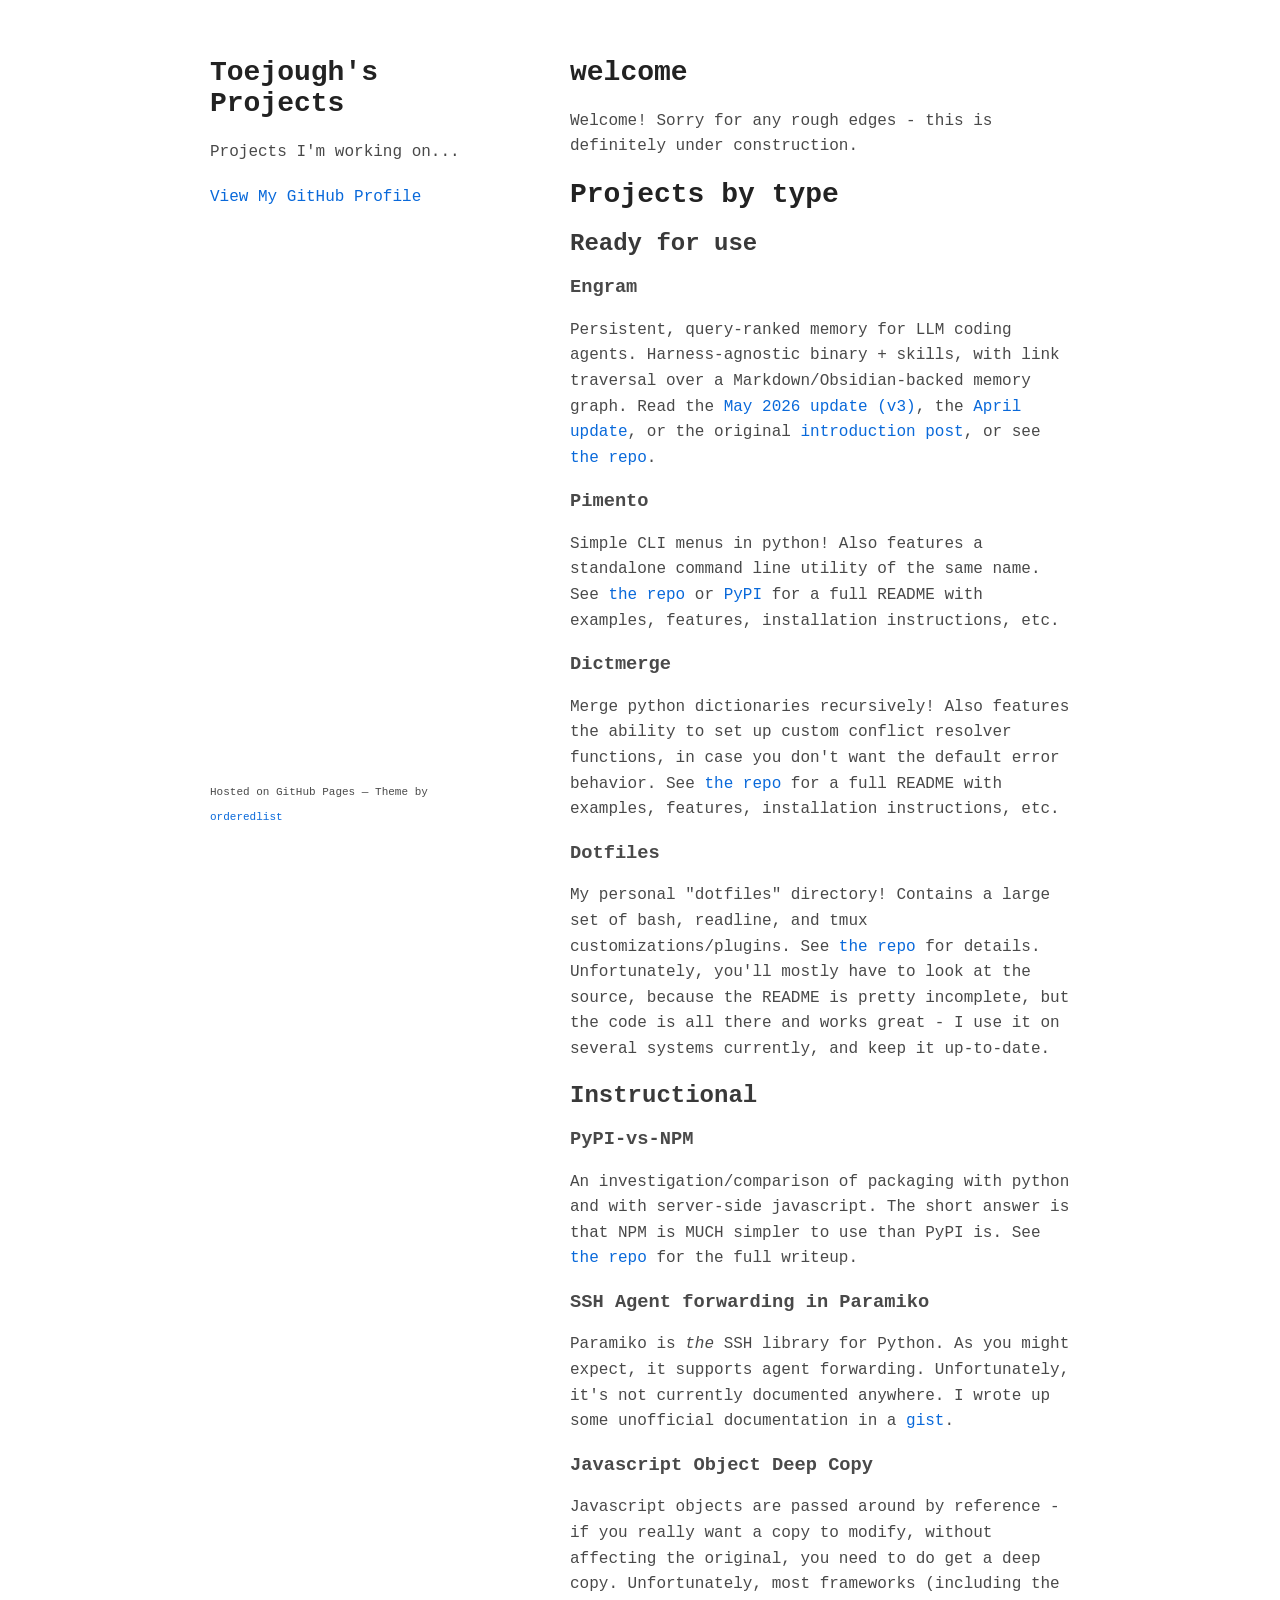
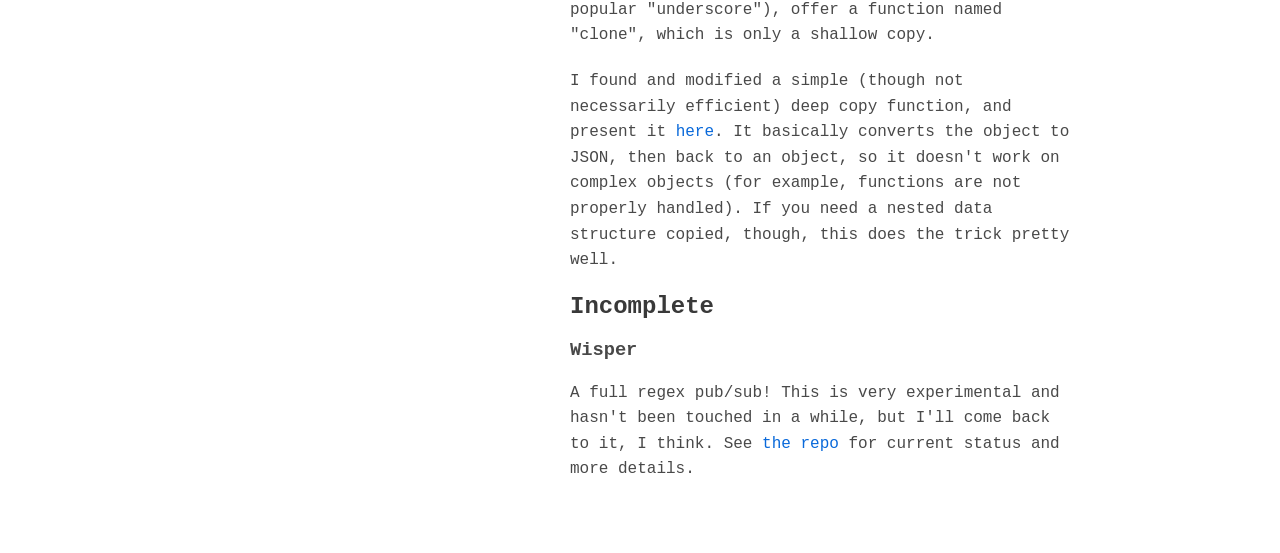
<file: index.html>
<!doctype html>
<html>
  <head>
    <meta charset="utf-8">
    <meta http-equiv="X-UA-Compatible" content="chrome=1">
    <title>Toejough&#39;s Projects by toejough</title>

    <link rel="stylesheet" href="stylesheets/styles.css">
    <link rel="stylesheet" href="stylesheets/github-light.css">
    <meta name="viewport" content="width=device-width, initial-scale=1, user-scalable=no">
    <!--[if lt IE 9]>
    <script src="//html5shiv.googlecode.com/svn/trunk/html5.js"></script>
    <![endif]-->
  </head>
  <body>
    <div class="wrapper">
      <header>
        <h1>Toejough&#39;s Projects</h1>
        <p>Projects I&#39;m working on...</p>


        <p class="view"><a href="https://github.com/toejough">View My GitHub Profile</a></p>

      </header>
      <section>
        <h1>
<a id="welcome" class="anchor" href="#welcome" aria-hidden="true"><span class="octicon octicon-link"></span></a>welcome</h1>

<p>Welcome!  Sorry for any rough edges - this is definitely under construction.</p>

<h1>
<a id="projects-by-type" class="anchor" href="#projects-by-type" aria-hidden="true"><span class="octicon octicon-link"></span></a>Projects by type</h1>

<h2>
<a id="ready-for-use" class="anchor" href="#ready-for-use" aria-hidden="true"><span class="octicon octicon-link"></span></a>Ready for use</h2>

<h3>
<a id="engram" class="anchor" href="#engram" aria-hidden="true"><span class="octicon octicon-link"></span></a>Engram</h3>

<p>Persistent, query-ranked memory for LLM coding agents. Harness-agnostic binary + skills, with link traversal over a Markdown/Obsidian-backed memory graph. Read the <a href="engram-2026-05">May 2026 update (v3)</a>, the <a href="engram-update">April update</a>, or the original <a href="engram">introduction post</a>, or see <a href="https://github.com/toejough/engram">the repo</a>.</p>

<h3>
<a id="pimento" class="anchor" href="#pimento" aria-hidden="true"><span class="octicon octicon-link"></span></a>Pimento</h3>

<p>Simple CLI menus in python!  Also features a standalone command line utility of the same name.
See <a href="https://github.com/toejough/pimento">the repo</a> or <a href="https://pypi.python.org/pypi/pimento">PyPI</a> for a full README with examples, features, installation instructions, etc.</p>

<h3>
<a id="dictmerge" class="anchor" href="#dictmerge" aria-hidden="true"><span class="octicon octicon-link"></span></a>Dictmerge</h3>

<p>Merge python dictionaries recursively!  Also features the ability to set up custom conflict resolver functions, in case you don't want the default error behavior.  See <a href="https://github.com/toejough/dictmerge">the repo</a> for a full README with examples, features, installation instructions, etc.</p>

<h3>
<a id="dotfiles" class="anchor" href="#dotfiles" aria-hidden="true"><span class="octicon octicon-link"></span></a>Dotfiles</h3>

<p>My personal "dotfiles" directory!  Contains a large set of bash, readline, and tmux customizations/plugins.  See <a href="https://github.com/toejough/dotfiles">the repo</a> for details.  Unfortunately, you'll mostly have to look at the source, because the README is pretty incomplete, but the code is all there and works great - I use it on several systems currently, and keep it up-to-date.</p>

<h2>
<a id="instructional" class="anchor" href="#instructional" aria-hidden="true"><span class="octicon octicon-link"></span></a>Instructional</h2>

<h3>
<a id="pypi-vs-npm" class="anchor" href="#pypi-vs-npm" aria-hidden="true"><span class="octicon octicon-link"></span></a>PyPI-vs-NPM</h3>

<p>An investigation/comparison of packaging with python and with server-side javascript.  The short answer is that NPM is MUCH simpler to use than PyPI is.  See <a href="https://github.com/toejough/pypi-vs-npm">the repo</a> for the full writeup.</p>

<h3>
<a id="ssh-agent-forwarding-in-paramiko" class="anchor" href="#ssh-agent-forwarding-in-paramiko" aria-hidden="true"><span class="octicon octicon-link"></span></a>SSH Agent forwarding in Paramiko</h3>

<p>Paramiko is <em>the</em> SSH library for Python.  As you might expect, it supports agent forwarding.  Unfortunately, it's not currently documented anywhere.  I wrote up some unofficial documentation in a <a href="https://gist.github.com/toejough/436540622530c35404e6">gist</a>.</p>

<h3>
<a id="javascript-object-deep-copy" class="anchor" href="#javascript-object-deep-copy" aria-hidden="true"><span class="octicon octicon-link"></span></a>Javascript Object Deep Copy</h3>

<p>Javascript objects are passed around by reference - if you really want a copy to modify, without affecting the original, you need to do get a deep copy.  Unfortunately, most frameworks (including the popular "underscore"), offer a function named "clone", which is only a shallow copy.</p>

<p>I found and modified a simple (though not necessarily efficient) deep copy function, and present it <a href="https://gist.github.com/toejough/df94aee238586c283b6f">here</a>.  It basically converts the object to JSON, then back to an object, so it doesn't work on complex objects (for example, functions are not properly handled).  If you need a nested data structure copied, though, this does the trick pretty well.</p>

<h2>
<a id="incomplete" class="anchor" href="#incomplete" aria-hidden="true"><span class="octicon octicon-link"></span></a>Incomplete</h2>

<h3>
<a id="wisper" class="anchor" href="#wisper" aria-hidden="true"><span class="octicon octicon-link"></span></a>Wisper</h3>

<p>A full regex pub/sub!  This is very experimental and hasn't been touched in a while, but I'll come back to it, I think.  See <a href="https://github.com/toejough/wisper">the repo</a> for current status and more details.</p>
      </section>
      <footer>
        <p><small>Hosted on GitHub Pages &mdash; Theme by <a href="https://github.com/orderedlist">orderedlist</a></small></p>
      </footer>
    </div>
    <script src="javascripts/scale.fix.js"></script>
    
  </body>
</html>
</file>
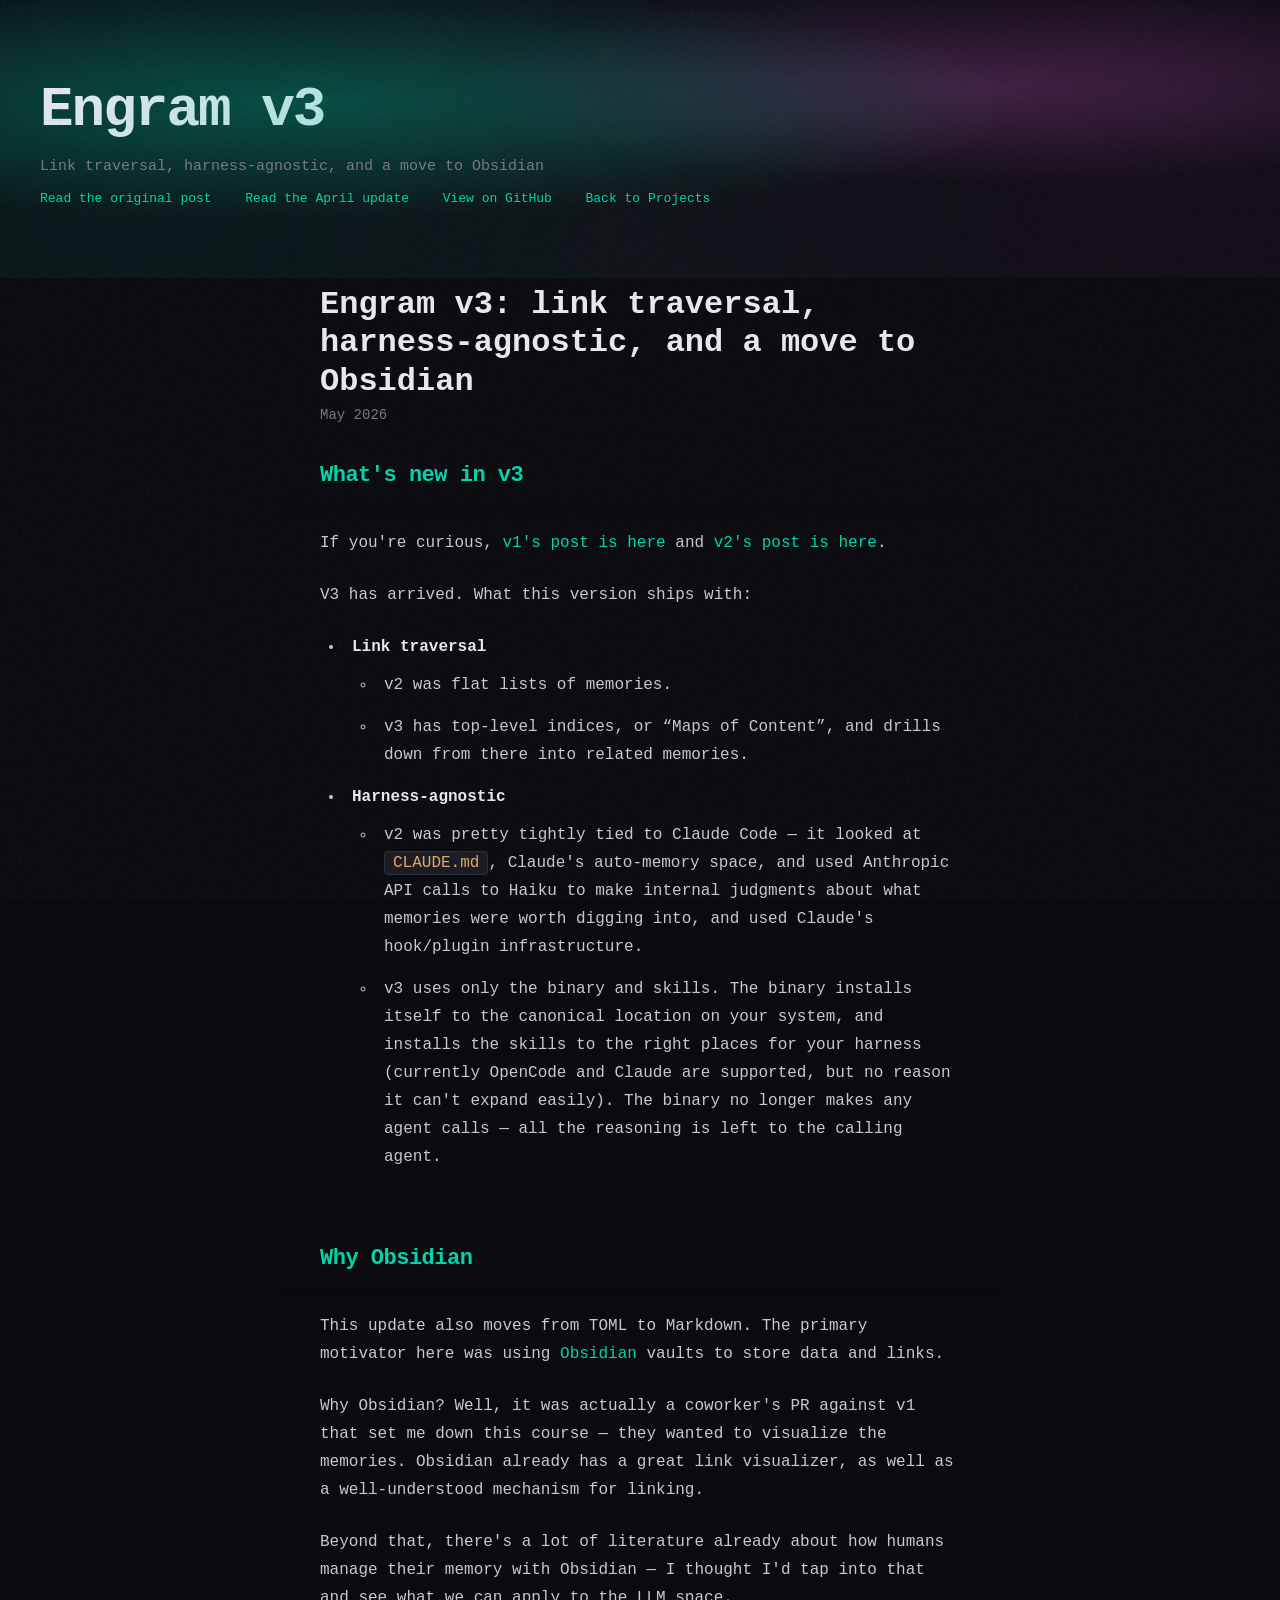
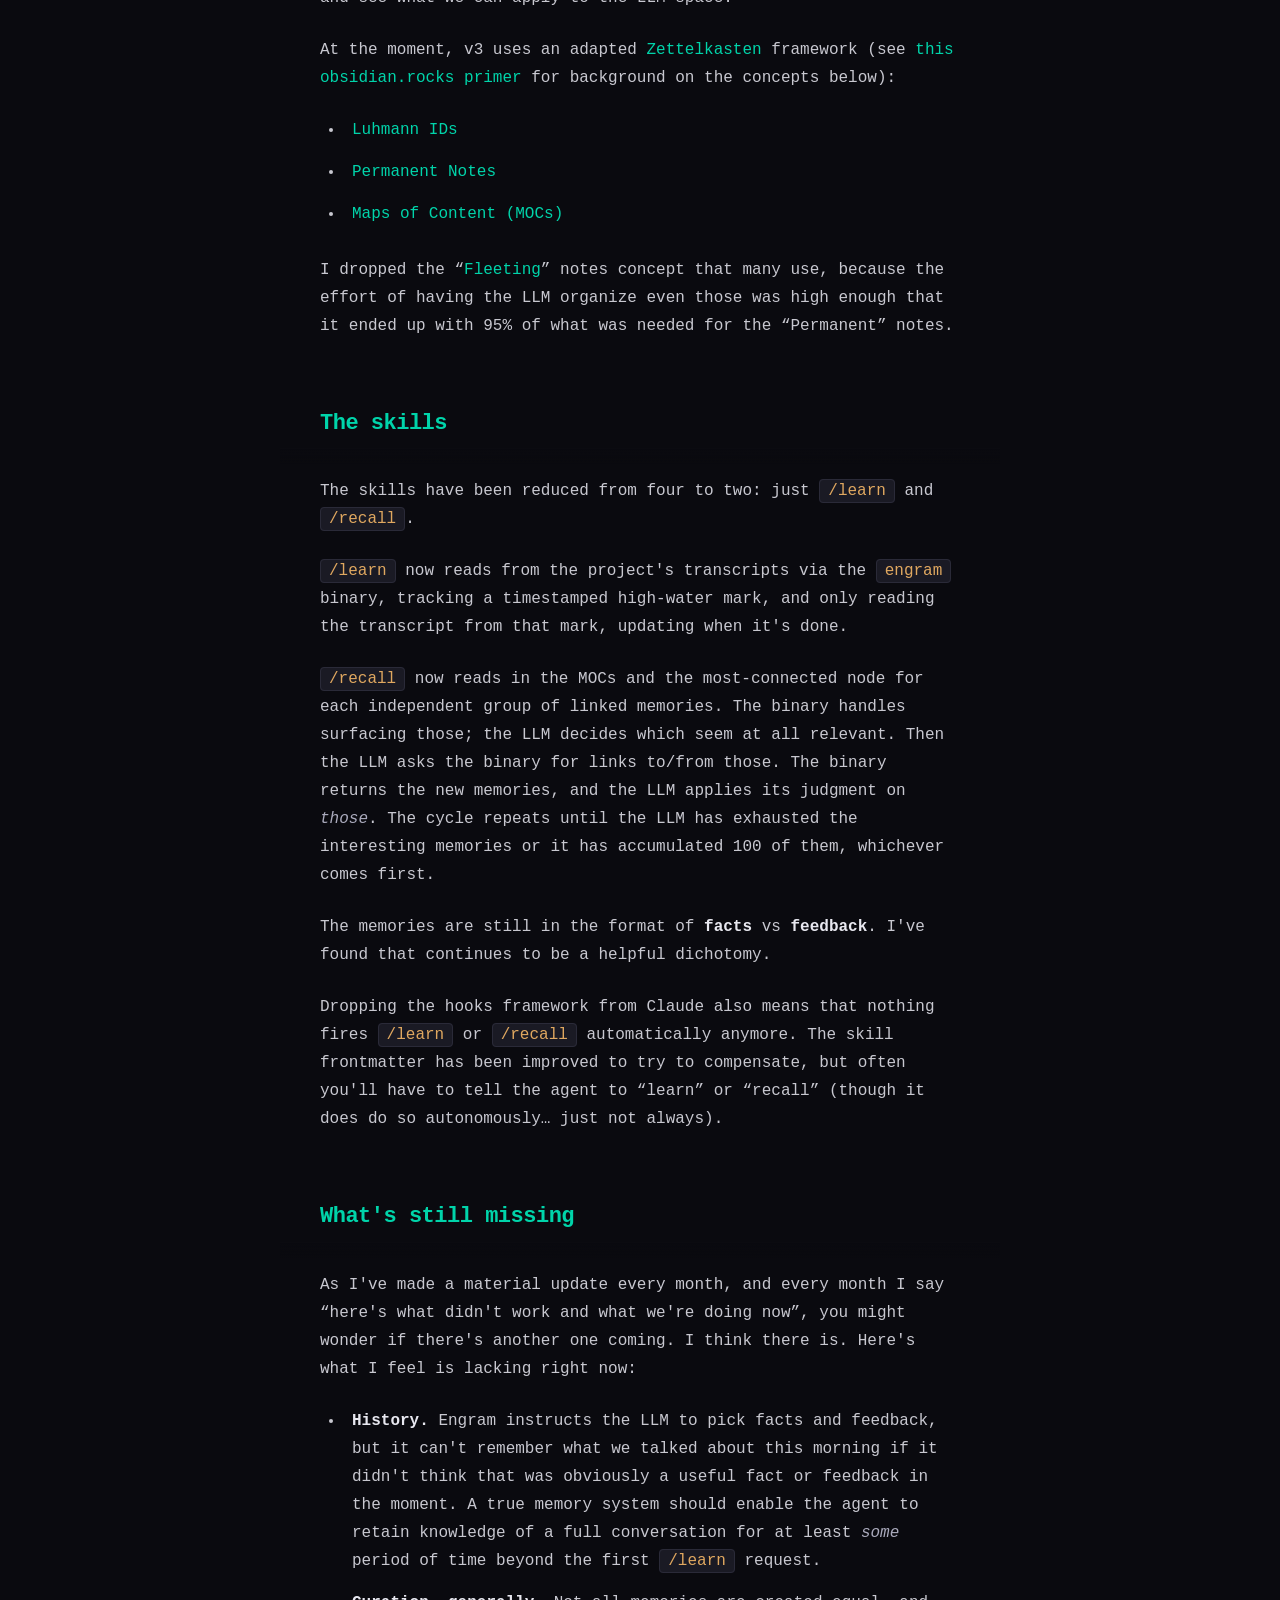
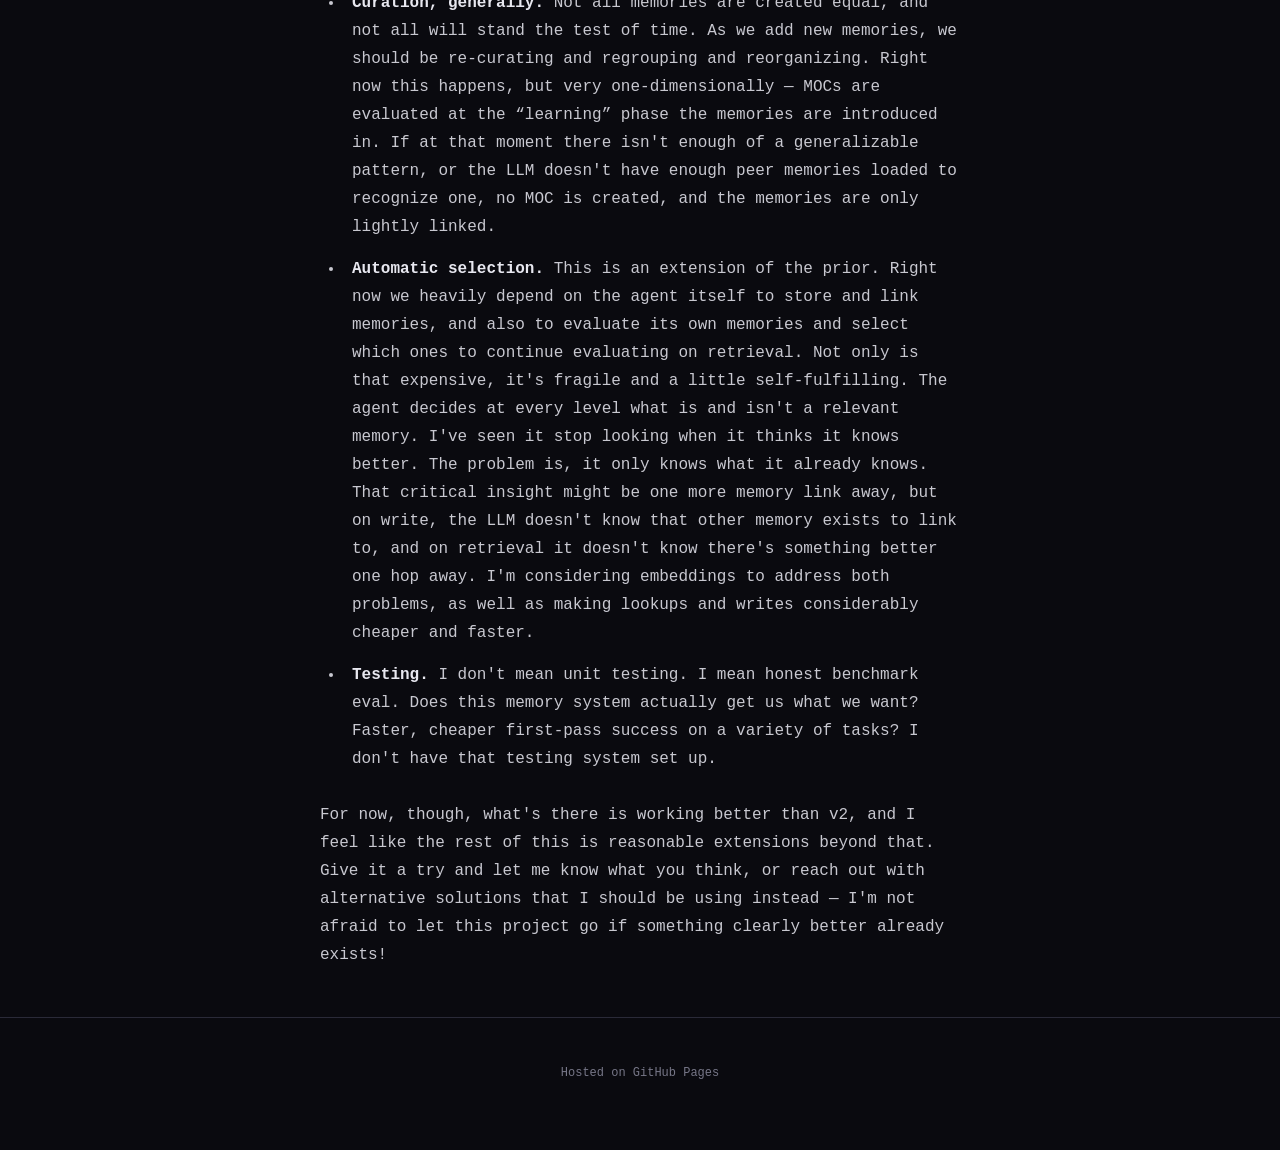
<file: engram-2026-05.html>
<!doctype html>
<html>

<head>
	<meta charset="utf-8">
	<meta http-equiv="X-UA-Compatible" content="chrome=1">
	<title>Engram v3: link traversal, harness-agnostic, and a move to Obsidian</title>

	<link rel="stylesheet" href="stylesheets/styles.css">
	<link rel="stylesheet" href="stylesheets/github-light.css">
	<meta name="viewport" content="width=device-width, initial-scale=1, user-scalable=no">
	<meta name="description"
		content="Engram v3: link traversal between memories, a harness-agnostic binary, and a move to Markdown + Obsidian via an adapted Zettelkasten framework.">
	<meta property="og:title" content="Engram v3: link traversal, harness-agnostic, and a move to Obsidian">
	<meta property="og:description"
		content="Engram v3: link traversal between memories, a harness-agnostic binary, and a move to Markdown + Obsidian via an adapted Zettelkasten framework.">
	<meta property="og:type" content="article">
	<meta property="og:url" content="https://toejough.github.io/engram-2026-05">
	<style>
		:root {
			--teal: #00d4aa;
			--teal-dim: #00a88660;
			--magenta: #c850c0;
			--magenta-dim: #c850c040;
			--green: #34d058;
			--amber: #e0a860;
			--bg-deep: #0a0a0f;
			--bg-raised: #1a1a24;
			--bg-surface: #22222e;
			--text: #c8c8d0;
			--text-bright: #e8e8f0;
			--text-dim: #777788;
			--border: #2a2a38;
			--header-h: 0px;
		}

		* { box-sizing: border-box; }

		body {
			background: var(--bg-deep);
			color: var(--text);
			padding: 0;
			margin: 0;
			overflow-x: hidden;
		}

		body::after {
			content: "";
			position: fixed;
			top: 0; left: 0; right: 0; bottom: 0;
			background-image: url("data:image/svg+xml,%3Csvg viewBox='0 0 256 256' xmlns='http://www.w3.org/2000/svg'%3E%3Cfilter id='noise'%3E%3CfeTurbulence type='fractalNoise' baseFrequency='0.9' numOctaves='4' stitchTiles='stitch'/%3E%3C/filter%3E%3Crect width='100%25' height='100%25' filter='url(%23noise)' opacity='0.03'/%3E%3C/svg%3E");
			pointer-events: none;
			z-index: 9999;
		}

		.wrapper {
			width: auto;
			max-width: 100%;
			margin: 0;
			display: flex;
			flex-direction: column;
			min-height: 100vh;
		}

		header {
			width: auto;
			float: none;
			position: sticky;
			z-index: 100;
			padding: 80px 40px 60px;
			animation: hero-shrink linear both;
			animation-timeline: scroll();
			animation-range: 0 150px;
			border-bottom: none;
			background:
				radial-gradient(ellipse 80% 60% at var(--aurora-x1, 20%) var(--aurora-y1, 40%), var(--teal-dim) 0%, transparent 70%),
				radial-gradient(ellipse 60% 50% at var(--aurora-x2, 80%) var(--aurora-y2, 30%), var(--magenta-dim) 0%, transparent 70%),
				linear-gradient(180deg, #08080e 0%, var(--bg-deep) 100%);
			overflow: hidden;
		}

		header::before {
			content: "";
			position: absolute;
			top: -50%; left: -50%;
			width: 200%; height: 200%;
			background:
				radial-gradient(circle at 30% 50%, rgba(0, 212, 170, 0.08) 0%, transparent 50%),
				radial-gradient(circle at 70% 30%, rgba(200, 80, 192, 0.06) 0%, transparent 50%);
			animation: meshDrift 20s ease-in-out infinite alternate;
			pointer-events: none;
		}

		header::after {
			content: "";
			position: absolute;
			top: 0; left: 0; right: 0; bottom: 0;
			background-image:
				linear-gradient(var(--border) 1px, transparent 1px),
				linear-gradient(90deg, var(--border) 1px, transparent 1px);
			background-size: 60px 60px;
			opacity: 0.15;
			mask-image: linear-gradient(180deg, transparent 0%, rgba(0,0,0,0.3) 40%, transparent 100%);
			-webkit-mask-image: linear-gradient(180deg, transparent 0%, rgba(0,0,0,0.3) 40%, transparent 100%);
			pointer-events: none;
		}

		@keyframes meshDrift {
			0% { transform: translate(0, 0) rotate(0deg); }
			100% { transform: translate(3%, -2%) rotate(3deg); }
		}

		@keyframes hero-shrink {
			to { padding-bottom: 16px; }
		}

		header h1 {
			position: relative;
			color: var(--text-bright);
			font-size: 56px;
			letter-spacing: -2px;
			margin-bottom: 12px;
			background: linear-gradient(135deg, var(--text-bright) 0%, var(--teal) 100%);
			-webkit-background-clip: text;
			-webkit-text-fill-color: transparent;
			background-clip: text;
		}

		header > p {
			position: relative;
			color: var(--text-dim);
			font-size: 15px;
			margin-bottom: 6px;
		}

		header .view {
			position: relative;
			display: inline-block;
			margin-right: 24px;
		}

		header .view a {
			color: var(--teal);
			font-size: 13px;
			text-decoration: none;
			border-bottom: 1px solid transparent;
			transition: border-color 0.3s, text-shadow 0.3s;
		}

		header .view a:hover {
			border-bottom-color: var(--teal);
			text-shadow: 0 0 12px var(--teal-dim);
		}

		article {
			max-width: 720px;
			padding: 0 40px;
			margin: 0 auto;
		}

		.article-header {
			padding: 8px 0 12px;
			background: transparent;
		}

.article-header h1 {
			color: var(--text-bright);
			font-size: 32px;
			margin-bottom: 2px;
			line-height: 1.2;
		}

		.article-header .dateline {
			color: var(--text-dim);
			font-size: 14px;
			margin: 0;
		}

		.article-section {
			padding-bottom: 8px;
		}

		.article-section h2 {
			position: sticky;
			z-index: 80;
			top: var(--header-h, 0px);
			color: var(--teal);
			font-size: 22px;
			margin: 0 -40px;
			padding: 24px 40px 12px;
			background: var(--bg-deep);
			border-bottom: 1px solid var(--border);
			letter-spacing: -0.5px;
		}

		.article-section h2::after {
			content: "";
			position: absolute;
			bottom: -16px; left: 0; right: 0;
			height: 16px;
			background: linear-gradient(180deg, var(--bg-deep) 0%, transparent 100%);
			pointer-events: none;
		}

		.article-section h3 {
			color: var(--text-bright);
			font-size: 18px;
			margin: 32px 0 12px;
			letter-spacing: -0.3px;
		}

		.section-content {
			padding-top: 28px;
			padding-bottom: 16px;
		}

		.reveal {
			opacity: 0;
			transform: translateY(24px);
			transition: opacity 0.6s ease-out, transform 0.6s ease-out;
		}

		.reveal.visible {
			opacity: 1;
			transform: translateY(0);
		}

		p {
			line-height: 1.75;
			margin-bottom: 24px;
		}

		a {
			color: var(--teal);
			text-decoration: none;
			border-bottom: 1px solid transparent;
			transition: border-color 0.3s, text-shadow 0.3s;
		}

		a:hover {
			border-bottom-color: var(--teal);
			text-shadow: 0 0 8px var(--teal-dim);
		}

		strong { color: var(--text-bright); }
		em { color: #aaaabc; }

		ol, ul {
			padding-left: 24px;
			margin-bottom: 28px;
		}

		ol li, ul li {
			margin-bottom: 14px;
			line-height: 1.75;
			padding-left: 8px;
		}

		ul ul {
			margin-top: 10px;
			margin-bottom: 0;
		}

		code {
			font-family: inherit;
			font-size: inherit;
			color: var(--amber);
			background: var(--bg-raised);
			padding: 2px 8px;
			border-radius: 4px;
			border: 1px solid var(--border);
		}

		.callout {
			background: linear-gradient(135deg, var(--bg-raised) 0%, var(--bg-surface) 100%);
			border: 1px solid var(--border);
			border-left: 3px solid var(--magenta);
			border-radius: 6px;
			padding: 20px 24px;
			margin: 28px 0;
			font-size: 15px;
			line-height: 1.7;
			color: var(--text-bright);
		}

		.callout.warn { border-left-color: var(--amber); }

		.jump {
			margin: 28px 0 24px;
			padding: 14px 18px;
			background: var(--bg-raised);
			border: 1px solid var(--border);
			border-radius: 6px;
			font-size: 14px;
			color: var(--text-dim);
		}

		.jump a { color: var(--teal); }

		footer {
			width: auto;
			float: none;
			position: static;
			padding: 40px;
			border-top: 1px solid var(--border);
			text-align: center;
			background: var(--bg-deep);
		}

		footer small {
			color: var(--text-dim);
			font-size: 12px;
		}

		@media screen and (max-width: 720px) {
			header { padding: 48px 24px 36px; }
			header h1 { font-size: 36px; }
			article { padding: 0 24px; }
			.article-header { padding: 24px 0 16px; }
			.article-header h1 { font-size: 26px; }
			.article-section h2 { font-size: 20px; }
			.article-section h3 { font-size: 17px; }
		}

		@media print {
			body { background: #fff; color: #333; }
			body::after { display: none; }
			header { background: none; border-bottom: 2px solid #ccc; }
			header::before, header::after { display: none; }
			header h1 { -webkit-text-fill-color: #111; background: none; }
			.article-header { position: static; background: #fff; }
			.article-header h1 { color: #111; }
			.article-section h2 { position: static; background: #fff; color: #1a7a60; }
			.article-section h3 { color: #111; }
			a { color: #0969da; }
			strong { color: #111; }
			.reveal { opacity: 1; transform: none; }
		}
	</style>
</head>

<body>
	<div class="wrapper">
		<header>
			<h1>Engram v3</h1>
			<p>Link traversal, harness-agnostic, and a move to Obsidian</p>

			<p class="view"><a href="engram">Read the original post</a></p>
			<p class="view"><a href="engram-update">Read the April update</a></p>
			<p class="view"><a href="https://github.com/toejough/engram">View on GitHub</a></p>
			<p class="view"><a href="https://toejough.github.io">Back to Projects</a></p>
		</header>

		<article>
			<div class="article-header">
				<h1>Engram v3: link traversal, harness-agnostic, and a move to Obsidian</h1>
				<p class="dateline">May 2026</p>
			</div>

			<div class="article-section">
				<h2>What's new in v3</h2>
				<div class="section-content reveal">
					<p>If you're curious, <a href="engram">v1's post is here</a> and <a href="engram-update">v2's post is here</a>.</p>

					<p>V3 has arrived. What this version ships with:</p>

					<ul>
						<li><strong>Link traversal</strong>
							<ul>
								<li>v2 was flat lists of memories.</li>
								<li>v3 has top-level indices, or &ldquo;Maps of Content&rdquo;, and drills down from there into related memories.</li>
							</ul>
						</li>
						<li><strong>Harness-agnostic</strong>
							<ul>
								<li>v2 was pretty tightly tied to Claude Code &mdash; it looked at <code>CLAUDE.md</code>, Claude's auto-memory space, and used Anthropic API calls to Haiku to make internal judgments about what memories were worth digging into, and used Claude's hook/plugin infrastructure.</li>
								<li>v3 uses only the binary and skills. The binary installs itself to the canonical location on your system, and installs the skills to the right places for your harness (currently OpenCode and Claude are supported, but no reason it can't expand easily). The binary no longer makes any agent calls &mdash; all the reasoning is left to the calling agent.</li>
							</ul>
						</li>
					</ul>
				</div>
			</div>

			<div class="article-section">
				<h2>Why Obsidian</h2>
				<div class="section-content reveal">
					<p>This update also moves from TOML to Markdown. The primary motivator here was using <a href="https://obsidian.md">Obsidian</a> vaults to store data and links.</p>

					<p>Why Obsidian? Well, it was actually a coworker's PR against v1 that set me down this course &mdash; they wanted to visualize the memories. Obsidian already has a great link visualizer, as well as a well-understood mechanism for linking.</p>

					<p>Beyond that, there's a lot of literature already about how humans manage their memory with Obsidian &mdash; I thought I'd tap into that and see what we can apply to the LLM space.</p>

					<p>At the moment, v3 uses an adapted <a href="https://obsidian.rocks/getting-started-with-zettelkasten-in-obsidian/">Zettelkasten</a> framework (see <a href="https://obsidian.rocks/getting-started-with-zettelkasten-in-obsidian/">this obsidian.rocks primer</a> for background on the concepts below):</p>

					<ul>
						<li><a href="https://obsidian.rocks/getting-started-with-zettelkasten-in-obsidian/">Luhmann IDs</a></li>
						<li><a href="https://obsidian.rocks/getting-started-with-zettelkasten-in-obsidian/">Permanent Notes</a></li>
						<li><a href="https://obsidian.rocks/getting-started-with-zettelkasten-in-obsidian/">Maps of Content (MOCs)</a></li>
					</ul>

					<p>I dropped the &ldquo;<a href="https://obsidian.rocks/getting-started-with-zettelkasten-in-obsidian/">Fleeting</a>&rdquo; notes concept that many use, because the effort of having the LLM organize even those was high enough that it ended up with 95% of what was needed for the &ldquo;Permanent&rdquo; notes.</p>
				</div>
			</div>

			<div class="article-section">
				<h2>The skills</h2>
				<div class="section-content reveal">
					<p>The skills have been reduced from four to two: just <code>/learn</code> and <code>/recall</code>.</p>

					<p><code>/learn</code> now reads from the project's transcripts via the <code>engram</code> binary, tracking a timestamped high-water mark, and only reading the transcript from that mark, updating when it's done.</p>

					<p><code>/recall</code> now reads in the MOCs and the most-connected node for each independent group of linked memories. The binary handles surfacing those; the LLM decides which seem at all relevant. Then the LLM asks the binary for links to/from those. The binary returns the new memories, and the LLM applies its judgment on <em>those</em>. The cycle repeats until the LLM has exhausted the interesting memories or it has accumulated 100 of them, whichever comes first.</p>

					<p>The memories are still in the format of <strong>facts</strong> vs <strong>feedback</strong>. I've found that continues to be a helpful dichotomy.</p>

					<p>Dropping the hooks framework from Claude also means that nothing fires <code>/learn</code> or <code>/recall</code> automatically anymore. The skill frontmatter has been improved to try to compensate, but often you'll have to tell the agent to &ldquo;learn&rdquo; or &ldquo;recall&rdquo; (though it does do so autonomously&hellip; just not always).</p>
				</div>
			</div>

			<div class="article-section">
				<h2>What's still missing</h2>
				<div class="section-content reveal">
					<p>As I've made a material update every month, and every month I say &ldquo;here's what didn't work and what we're doing now&rdquo;, you might wonder if there's another one coming. I think there is. Here's what I feel is lacking right now:</p>

					<ul>
						<li><strong>History.</strong> Engram instructs the LLM to pick facts and feedback, but it can't remember what we talked about this morning if it didn't think that was obviously a useful fact or feedback in the moment. A true memory system should enable the agent to retain knowledge of a full conversation for at least <em>some</em> period of time beyond the first <code>/learn</code> request.</li>
						<li><strong>Curation, generally.</strong> Not all memories are created equal, and not all will stand the test of time. As we add new memories, we should be re-curating and regrouping and reorganizing. Right now this happens, but very one-dimensionally &mdash; MOCs are evaluated at the &ldquo;learning&rdquo; phase the memories are introduced in. If at that moment there isn't enough of a generalizable pattern, or the LLM doesn't have enough peer memories loaded to recognize one, no MOC is created, and the memories are only lightly linked.</li>
						<li><strong>Automatic selection.</strong> This is an extension of the prior. Right now we heavily depend on the agent itself to store and link memories, and also to evaluate its own memories and select which ones to continue evaluating on retrieval. Not only is that expensive, it's fragile and a little self-fulfilling. The agent decides at every level what is and isn't a relevant memory. I've seen it stop looking when it thinks it knows better. The problem is, it only knows what it already knows. That critical insight might be one more memory link away, but on write, the LLM doesn't know that other memory exists to link to, and on retrieval it doesn't know there's something better one hop away. I'm considering embeddings to address both problems, as well as making lookups and writes considerably cheaper and faster.</li>
						<li><strong>Testing.</strong> I don't mean unit testing. I mean honest benchmark eval. Does this memory system actually get us what we want? Faster, cheaper first-pass success on a variety of tasks? I don't have that testing system set up.</li>
					</ul>

					<p>For now, though, what's there is working better than v2, and I feel like the rest of this is reasonable extensions beyond that. Give it a try and let me know what you think, or reach out with alternative solutions that I should be using instead &mdash; I'm not afraid to let this project go if something clearly better already exists!</p>
				</div>
			</div>
		</article>

		<footer>
			<p><small>Hosted on GitHub Pages</small></p>
		</footer>
	</div>

	<script>
		function setStickyOffsets() {
			const root = document.documentElement;
			const header = document.querySelector('header');

			const style = getComputedStyle(header);
			const topPad = parseFloat(style.paddingTop);
			const bottomPad = parseFloat(style.paddingBottom);
			header.style.top = `-${topPad}px`;

			const supportsScrollTimeline = CSS.supports('animation-timeline', 'scroll()');
			const finalBottomPad = supportsScrollTimeline ? 16 : bottomPad;
			root.style.setProperty('--header-h', `${header.offsetHeight - topPad - bottomPad + finalBottomPad}px`);
		}

		setStickyOffsets();
		window.addEventListener('resize', setStickyOffsets);

		const observer = new IntersectionObserver((entries) => {
			entries.forEach(entry => {
				if (entry.isIntersecting) {
					entry.target.style.transitionDelay = '0.1s';
					entry.target.classList.add('visible');
					observer.unobserve(entry.target);
				}
			});
		}, { threshold: 0.1, rootMargin: '0px 0px -40px 0px' });

		document.querySelectorAll('.reveal').forEach(el => observer.observe(el));

		const headerEl = document.querySelector('header');
		let lastScroll = window.scrollY;
		let velocity = 0;
		let driftX1 = 0, driftY1 = 0, driftX2 = 0, driftY2 = 0;
		const maxSpeed = 3;
		const rampUp = 0.08;
		const rampDown = 0.97;

		window.addEventListener('scroll', () => {
			const s = window.scrollY;
			const delta = s - lastScroll;
			lastScroll = s;
			const target = Math.max(-maxSpeed, Math.min(maxSpeed, delta * 0.15));
			velocity += (target - velocity) * rampUp;
		}, { passive: true });

		function animateAurora() {
			driftX1 += velocity * 0.4;
			driftY1 -= velocity * 0.25;
			driftX2 -= velocity * 0.3;
			driftY2 += velocity * 0.2;

			velocity *= rampDown;
			if (Math.abs(velocity) < 0.001) velocity = 0;

			const t = Date.now() * 0.0003;
			const x1 = 20 + driftX1 + Math.sin(t) * 3;
			const y1 = 40 + driftY1 + Math.cos(t * 1.3) * 2;
			const x2 = 80 + driftX2 + Math.sin(t * 0.7 + 1) * 2.5;
			const y2 = 30 + driftY2 + Math.sin(t * 1.1) * 1.5;

			headerEl.style.setProperty('--aurora-x1', `${x1}%`);
			headerEl.style.setProperty('--aurora-y1', `${y1}%`);
			headerEl.style.setProperty('--aurora-x2', `${x2}%`);
			headerEl.style.setProperty('--aurora-y2', `${y2}%`);

			requestAnimationFrame(animateAurora);
		}
		requestAnimationFrame(animateAurora);
	</script>
	<script src="javascripts/scale.fix.js"></script>
</body>

</html>
</file>
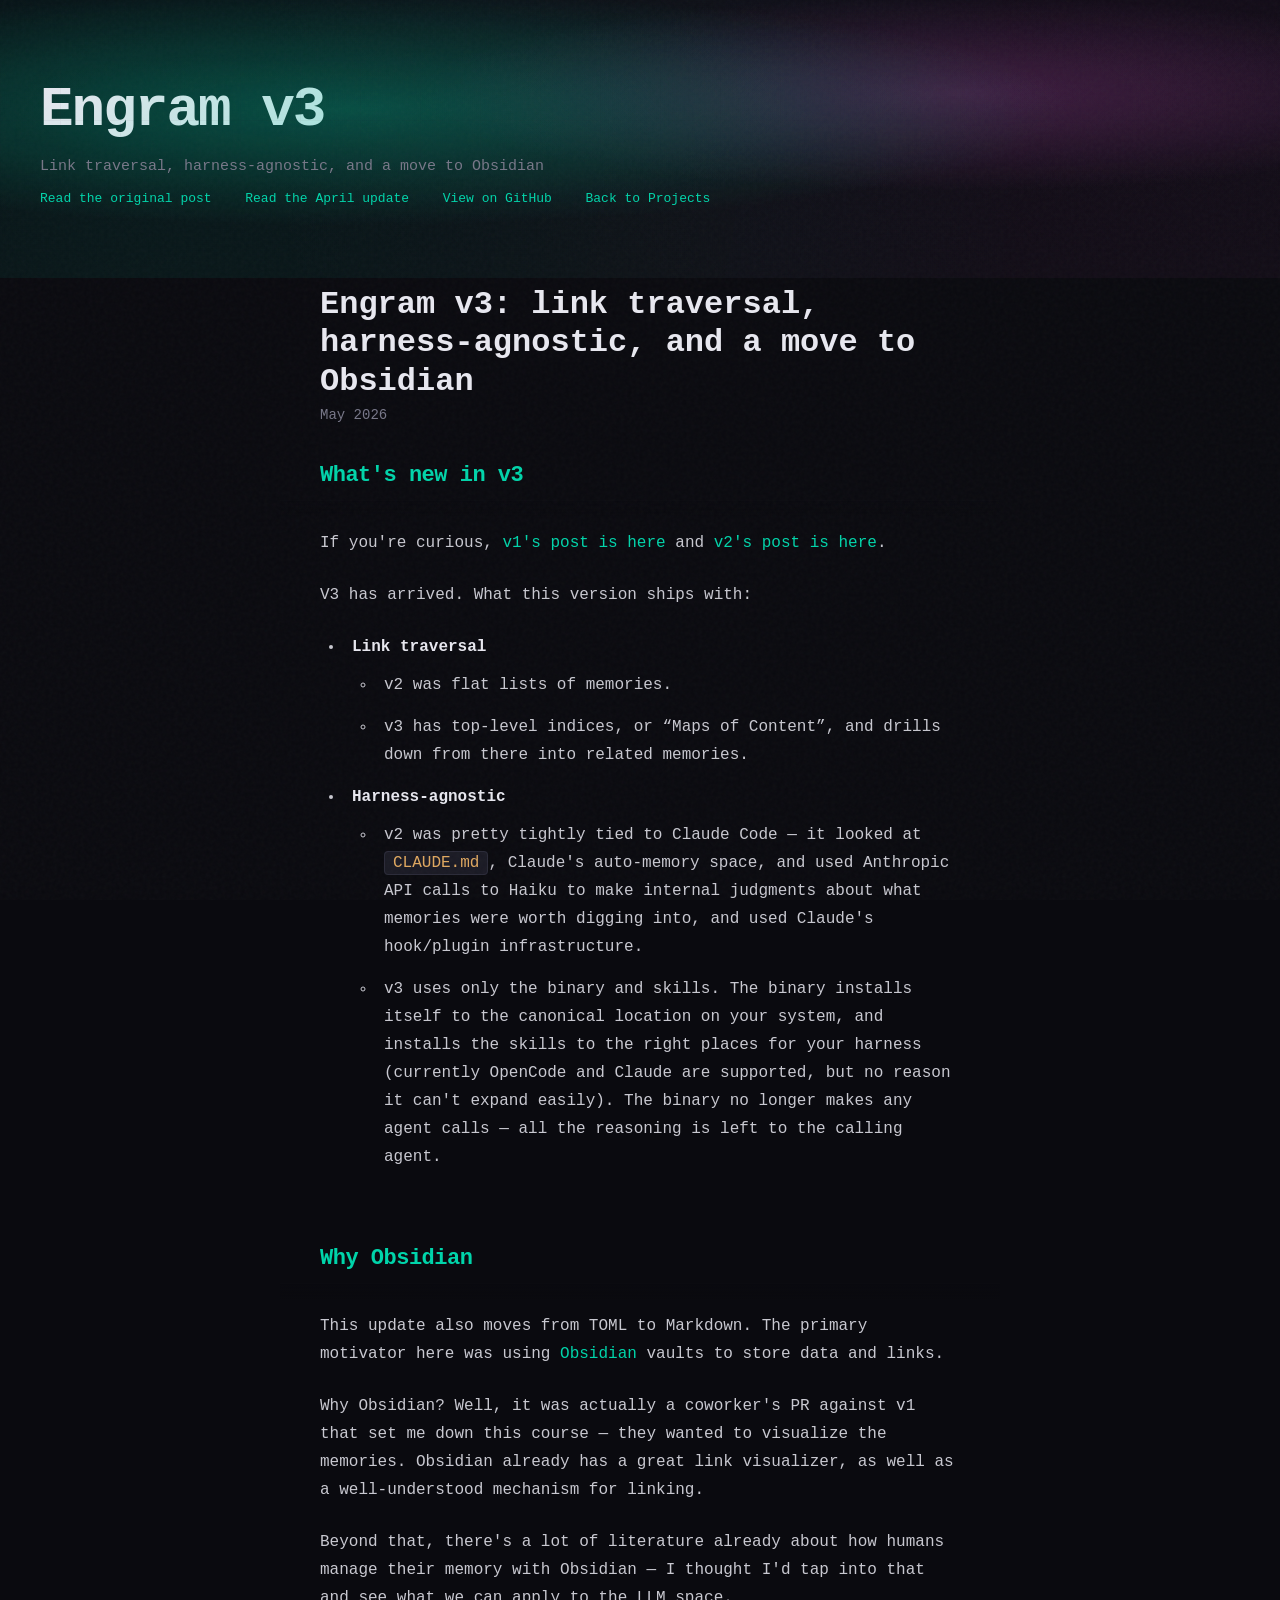
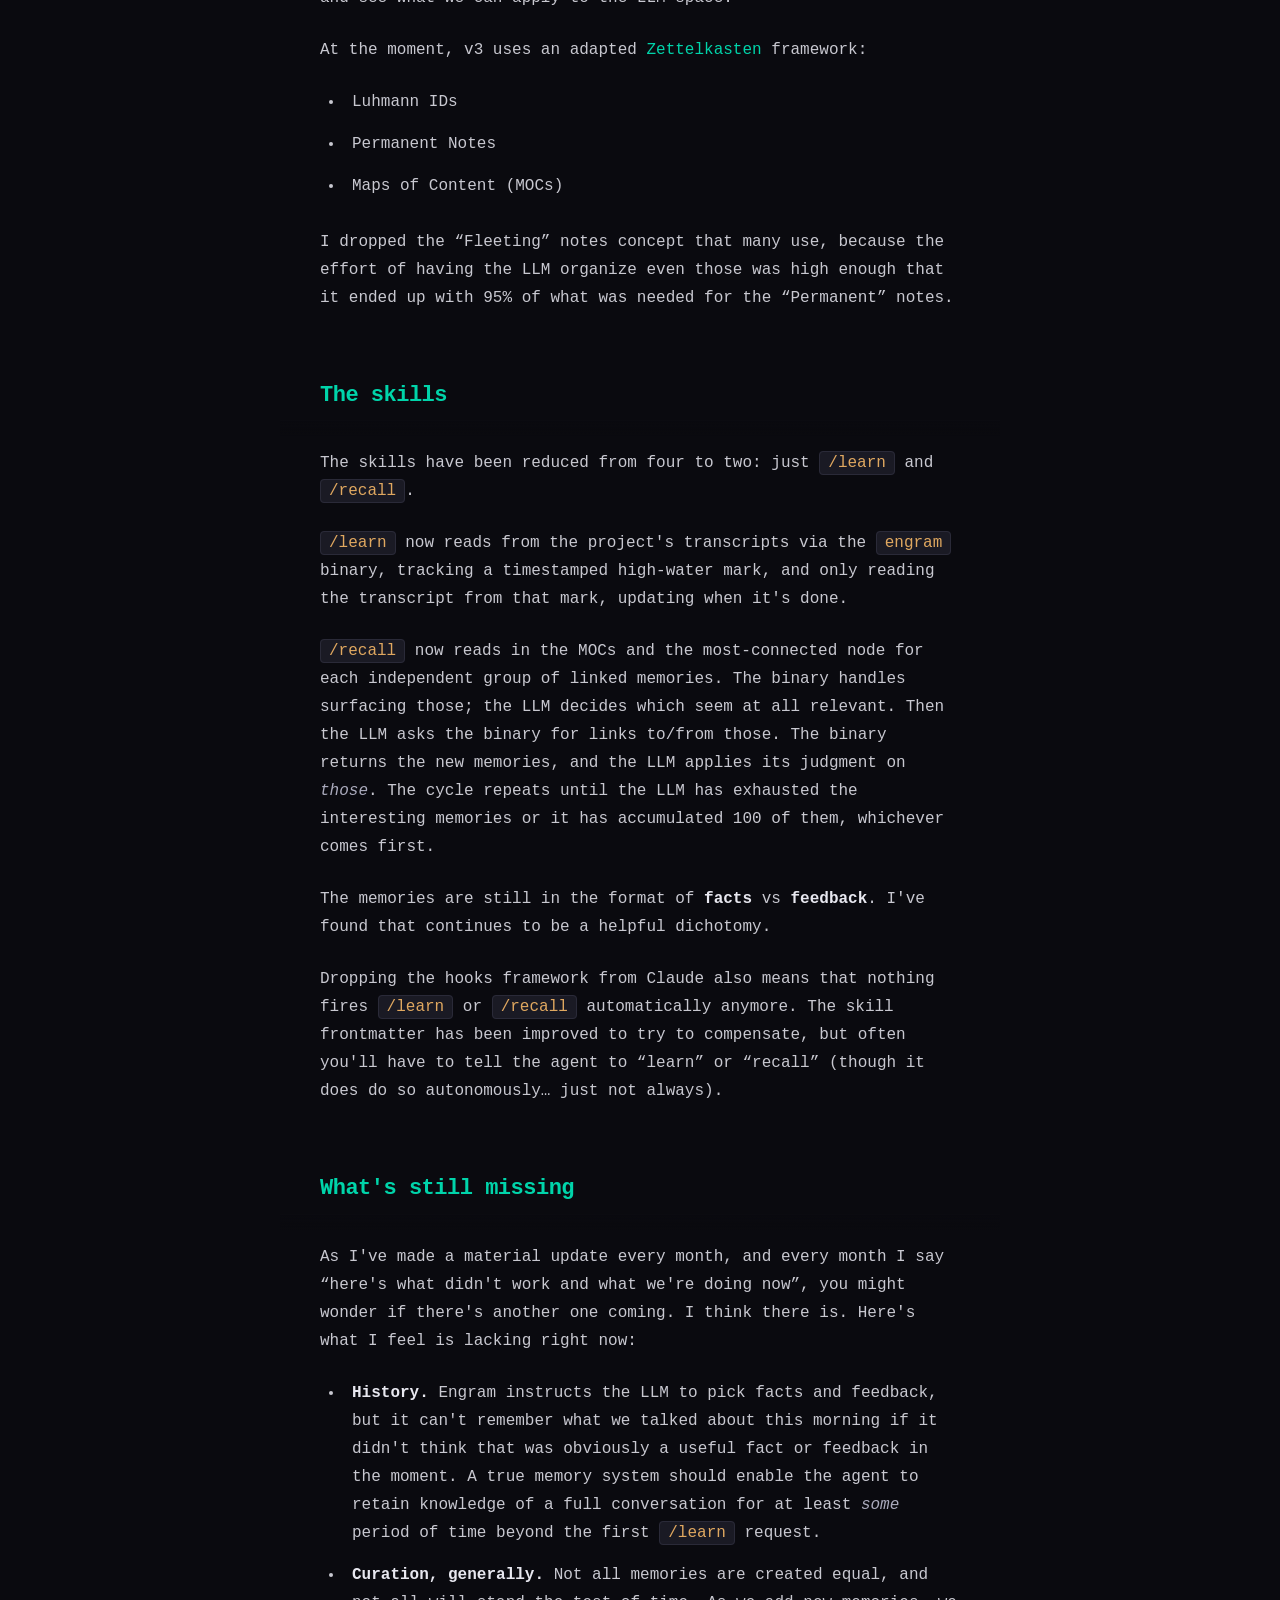
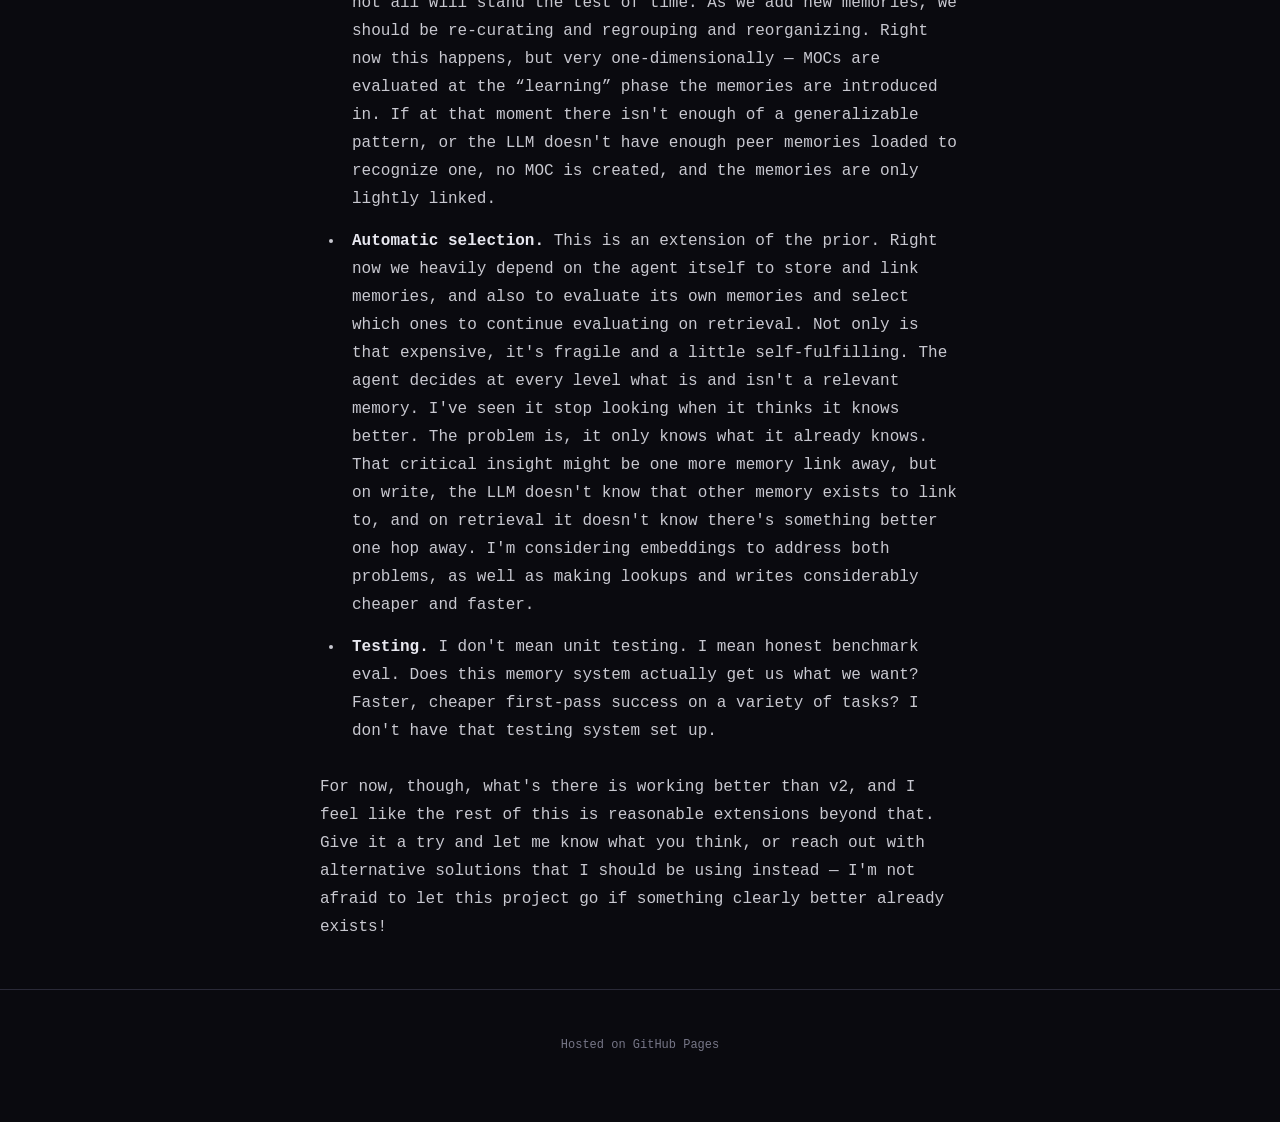
<file: engram-update-2.html>
<!doctype html>
<html>

<head>
	<meta charset="utf-8">
	<meta http-equiv="X-UA-Compatible" content="chrome=1">
	<title>Engram v3: link traversal, harness-agnostic, and a move to Obsidian</title>

	<link rel="stylesheet" href="stylesheets/styles.css">
	<link rel="stylesheet" href="stylesheets/github-light.css">
	<meta name="viewport" content="width=device-width, initial-scale=1, user-scalable=no">
	<meta name="description"
		content="Engram v3: link traversal between memories, a harness-agnostic binary, and a move to Markdown + Obsidian via an adapted Zettelkasten framework.">
	<meta property="og:title" content="Engram v3: link traversal, harness-agnostic, and a move to Obsidian">
	<meta property="og:description"
		content="Engram v3: link traversal between memories, a harness-agnostic binary, and a move to Markdown + Obsidian via an adapted Zettelkasten framework.">
	<meta property="og:type" content="article">
	<meta property="og:url" content="https://toejough.github.io/engram-update-2">
	<style>
		:root {
			--teal: #00d4aa;
			--teal-dim: #00a88660;
			--magenta: #c850c0;
			--magenta-dim: #c850c040;
			--green: #34d058;
			--amber: #e0a860;
			--bg-deep: #0a0a0f;
			--bg-raised: #1a1a24;
			--bg-surface: #22222e;
			--text: #c8c8d0;
			--text-bright: #e8e8f0;
			--text-dim: #777788;
			--border: #2a2a38;
			--header-h: 0px;
		}

		* { box-sizing: border-box; }

		body {
			background: var(--bg-deep);
			color: var(--text);
			padding: 0;
			margin: 0;
			overflow-x: hidden;
		}

		body::after {
			content: "";
			position: fixed;
			top: 0; left: 0; right: 0; bottom: 0;
			background-image: url("data:image/svg+xml,%3Csvg viewBox='0 0 256 256' xmlns='http://www.w3.org/2000/svg'%3E%3Cfilter id='noise'%3E%3CfeTurbulence type='fractalNoise' baseFrequency='0.9' numOctaves='4' stitchTiles='stitch'/%3E%3C/filter%3E%3Crect width='100%25' height='100%25' filter='url(%23noise)' opacity='0.03'/%3E%3C/svg%3E");
			pointer-events: none;
			z-index: 9999;
		}

		.wrapper {
			width: auto;
			max-width: 100%;
			margin: 0;
			display: flex;
			flex-direction: column;
			min-height: 100vh;
		}

		header {
			width: auto;
			float: none;
			position: sticky;
			z-index: 100;
			padding: 80px 40px 60px;
			animation: hero-shrink linear both;
			animation-timeline: scroll();
			animation-range: 0 150px;
			border-bottom: none;
			background:
				radial-gradient(ellipse 80% 60% at var(--aurora-x1, 20%) var(--aurora-y1, 40%), var(--teal-dim) 0%, transparent 70%),
				radial-gradient(ellipse 60% 50% at var(--aurora-x2, 80%) var(--aurora-y2, 30%), var(--magenta-dim) 0%, transparent 70%),
				linear-gradient(180deg, #08080e 0%, var(--bg-deep) 100%);
			overflow: hidden;
		}

		header::before {
			content: "";
			position: absolute;
			top: -50%; left: -50%;
			width: 200%; height: 200%;
			background:
				radial-gradient(circle at 30% 50%, rgba(0, 212, 170, 0.08) 0%, transparent 50%),
				radial-gradient(circle at 70% 30%, rgba(200, 80, 192, 0.06) 0%, transparent 50%);
			animation: meshDrift 20s ease-in-out infinite alternate;
			pointer-events: none;
		}

		header::after {
			content: "";
			position: absolute;
			top: 0; left: 0; right: 0; bottom: 0;
			background-image:
				linear-gradient(var(--border) 1px, transparent 1px),
				linear-gradient(90deg, var(--border) 1px, transparent 1px);
			background-size: 60px 60px;
			opacity: 0.15;
			mask-image: linear-gradient(180deg, transparent 0%, rgba(0,0,0,0.3) 40%, transparent 100%);
			-webkit-mask-image: linear-gradient(180deg, transparent 0%, rgba(0,0,0,0.3) 40%, transparent 100%);
			pointer-events: none;
		}

		@keyframes meshDrift {
			0% { transform: translate(0, 0) rotate(0deg); }
			100% { transform: translate(3%, -2%) rotate(3deg); }
		}

		@keyframes hero-shrink {
			to { padding-bottom: 16px; }
		}

		header h1 {
			position: relative;
			color: var(--text-bright);
			font-size: 56px;
			letter-spacing: -2px;
			margin-bottom: 12px;
			background: linear-gradient(135deg, var(--text-bright) 0%, var(--teal) 100%);
			-webkit-background-clip: text;
			-webkit-text-fill-color: transparent;
			background-clip: text;
		}

		header > p {
			position: relative;
			color: var(--text-dim);
			font-size: 15px;
			margin-bottom: 6px;
		}

		header .view {
			position: relative;
			display: inline-block;
			margin-right: 24px;
		}

		header .view a {
			color: var(--teal);
			font-size: 13px;
			text-decoration: none;
			border-bottom: 1px solid transparent;
			transition: border-color 0.3s, text-shadow 0.3s;
		}

		header .view a:hover {
			border-bottom-color: var(--teal);
			text-shadow: 0 0 12px var(--teal-dim);
		}

		article {
			max-width: 720px;
			padding: 0 40px;
			margin: 0 auto;
		}

		.article-header {
			padding: 8px 0 12px;
			background: transparent;
		}

.article-header h1 {
			color: var(--text-bright);
			font-size: 32px;
			margin-bottom: 2px;
			line-height: 1.2;
		}

		.article-header .dateline {
			color: var(--text-dim);
			font-size: 14px;
			margin: 0;
		}

		.article-section {
			padding-bottom: 8px;
		}

		.article-section h2 {
			position: sticky;
			z-index: 80;
			top: var(--header-h, 0px);
			color: var(--teal);
			font-size: 22px;
			margin: 0 -40px;
			padding: 24px 40px 12px;
			background: var(--bg-deep);
			border-bottom: 1px solid var(--border);
			letter-spacing: -0.5px;
		}

		.article-section h2::after {
			content: "";
			position: absolute;
			bottom: -16px; left: 0; right: 0;
			height: 16px;
			background: linear-gradient(180deg, var(--bg-deep) 0%, transparent 100%);
			pointer-events: none;
		}

		.article-section h3 {
			color: var(--text-bright);
			font-size: 18px;
			margin: 32px 0 12px;
			letter-spacing: -0.3px;
		}

		.section-content {
			padding-top: 28px;
			padding-bottom: 16px;
		}

		.reveal {
			opacity: 0;
			transform: translateY(24px);
			transition: opacity 0.6s ease-out, transform 0.6s ease-out;
		}

		.reveal.visible {
			opacity: 1;
			transform: translateY(0);
		}

		p {
			line-height: 1.75;
			margin-bottom: 24px;
		}

		a {
			color: var(--teal);
			text-decoration: none;
			border-bottom: 1px solid transparent;
			transition: border-color 0.3s, text-shadow 0.3s;
		}

		a:hover {
			border-bottom-color: var(--teal);
			text-shadow: 0 0 8px var(--teal-dim);
		}

		strong { color: var(--text-bright); }
		em { color: #aaaabc; }

		ol, ul {
			padding-left: 24px;
			margin-bottom: 28px;
		}

		ol li, ul li {
			margin-bottom: 14px;
			line-height: 1.75;
			padding-left: 8px;
		}

		ul ul {
			margin-top: 10px;
			margin-bottom: 0;
		}

		code {
			font-family: inherit;
			font-size: inherit;
			color: var(--amber);
			background: var(--bg-raised);
			padding: 2px 8px;
			border-radius: 4px;
			border: 1px solid var(--border);
		}

		.callout {
			background: linear-gradient(135deg, var(--bg-raised) 0%, var(--bg-surface) 100%);
			border: 1px solid var(--border);
			border-left: 3px solid var(--magenta);
			border-radius: 6px;
			padding: 20px 24px;
			margin: 28px 0;
			font-size: 15px;
			line-height: 1.7;
			color: var(--text-bright);
		}

		.callout.warn { border-left-color: var(--amber); }

		.jump {
			margin: 28px 0 24px;
			padding: 14px 18px;
			background: var(--bg-raised);
			border: 1px solid var(--border);
			border-radius: 6px;
			font-size: 14px;
			color: var(--text-dim);
		}

		.jump a { color: var(--teal); }

		footer {
			width: auto;
			float: none;
			position: static;
			padding: 40px;
			border-top: 1px solid var(--border);
			text-align: center;
			background: var(--bg-deep);
		}

		footer small {
			color: var(--text-dim);
			font-size: 12px;
		}

		@media screen and (max-width: 720px) {
			header { padding: 48px 24px 36px; }
			header h1 { font-size: 36px; }
			article { padding: 0 24px; }
			.article-header { padding: 24px 0 16px; }
			.article-header h1 { font-size: 26px; }
			.article-section h2 { font-size: 20px; }
			.article-section h3 { font-size: 17px; }
		}

		@media print {
			body { background: #fff; color: #333; }
			body::after { display: none; }
			header { background: none; border-bottom: 2px solid #ccc; }
			header::before, header::after { display: none; }
			header h1 { -webkit-text-fill-color: #111; background: none; }
			.article-header { position: static; background: #fff; }
			.article-header h1 { color: #111; }
			.article-section h2 { position: static; background: #fff; color: #1a7a60; }
			.article-section h3 { color: #111; }
			a { color: #0969da; }
			strong { color: #111; }
			.reveal { opacity: 1; transform: none; }
		}
	</style>
</head>

<body>
	<div class="wrapper">
		<header>
			<h1>Engram v3</h1>
			<p>Link traversal, harness-agnostic, and a move to Obsidian</p>

			<p class="view"><a href="engram">Read the original post</a></p>
			<p class="view"><a href="engram-update">Read the April update</a></p>
			<p class="view"><a href="https://github.com/toejough/engram">View on GitHub</a></p>
			<p class="view"><a href="https://toejough.github.io">Back to Projects</a></p>
		</header>

		<article>
			<div class="article-header">
				<h1>Engram v3: link traversal, harness-agnostic, and a move to Obsidian</h1>
				<p class="dateline">May 2026</p>
			</div>

			<div class="article-section">
				<h2>What's new in v3</h2>
				<div class="section-content reveal">
					<p>If you're curious, <a href="engram">v1's post is here</a> and <a href="engram-update">v2's post is here</a>.</p>

					<p>V3 has arrived. What this version ships with:</p>

					<ul>
						<li><strong>Link traversal</strong>
							<ul>
								<li>v2 was flat lists of memories.</li>
								<li>v3 has top-level indices, or &ldquo;Maps of Content&rdquo;, and drills down from there into related memories.</li>
							</ul>
						</li>
						<li><strong>Harness-agnostic</strong>
							<ul>
								<li>v2 was pretty tightly tied to Claude Code &mdash; it looked at <code>CLAUDE.md</code>, Claude's auto-memory space, and used Anthropic API calls to Haiku to make internal judgments about what memories were worth digging into, and used Claude's hook/plugin infrastructure.</li>
								<li>v3 uses only the binary and skills. The binary installs itself to the canonical location on your system, and installs the skills to the right places for your harness (currently OpenCode and Claude are supported, but no reason it can't expand easily). The binary no longer makes any agent calls &mdash; all the reasoning is left to the calling agent.</li>
							</ul>
						</li>
					</ul>
				</div>
			</div>

			<div class="article-section">
				<h2>Why Obsidian</h2>
				<div class="section-content reveal">
					<p>This update also moves from TOML to Markdown. The primary motivator here was using <a href="https://obsidian.md">Obsidian</a> vaults to store data and links.</p>

					<p>Why Obsidian? Well, it was actually a coworker's PR against v1 that set me down this course &mdash; they wanted to visualize the memories. Obsidian already has a great link visualizer, as well as a well-understood mechanism for linking.</p>

					<p>Beyond that, there's a lot of literature already about how humans manage their memory with Obsidian &mdash; I thought I'd tap into that and see what we can apply to the LLM space.</p>

					<p>At the moment, v3 uses an adapted <a href="https://en.wikipedia.org/wiki/Zettelkasten">Zettelkasten</a> framework:</p>

					<ul>
						<li>Luhmann IDs</li>
						<li>Permanent Notes</li>
						<li>Maps of Content (MOCs)</li>
					</ul>

					<p>I dropped the &ldquo;Fleeting&rdquo; notes concept that many use, because the effort of having the LLM organize even those was high enough that it ended up with 95% of what was needed for the &ldquo;Permanent&rdquo; notes.</p>
				</div>
			</div>

			<div class="article-section">
				<h2>The skills</h2>
				<div class="section-content reveal">
					<p>The skills have been reduced from four to two: just <code>/learn</code> and <code>/recall</code>.</p>

					<p><code>/learn</code> now reads from the project's transcripts via the <code>engram</code> binary, tracking a timestamped high-water mark, and only reading the transcript from that mark, updating when it's done.</p>

					<p><code>/recall</code> now reads in the MOCs and the most-connected node for each independent group of linked memories. The binary handles surfacing those; the LLM decides which seem at all relevant. Then the LLM asks the binary for links to/from those. The binary returns the new memories, and the LLM applies its judgment on <em>those</em>. The cycle repeats until the LLM has exhausted the interesting memories or it has accumulated 100 of them, whichever comes first.</p>

					<p>The memories are still in the format of <strong>facts</strong> vs <strong>feedback</strong>. I've found that continues to be a helpful dichotomy.</p>

					<p>Dropping the hooks framework from Claude also means that nothing fires <code>/learn</code> or <code>/recall</code> automatically anymore. The skill frontmatter has been improved to try to compensate, but often you'll have to tell the agent to &ldquo;learn&rdquo; or &ldquo;recall&rdquo; (though it does do so autonomously&hellip; just not always).</p>
				</div>
			</div>

			<div class="article-section">
				<h2>What's still missing</h2>
				<div class="section-content reveal">
					<p>As I've made a material update every month, and every month I say &ldquo;here's what didn't work and what we're doing now&rdquo;, you might wonder if there's another one coming. I think there is. Here's what I feel is lacking right now:</p>

					<ul>
						<li><strong>History.</strong> Engram instructs the LLM to pick facts and feedback, but it can't remember what we talked about this morning if it didn't think that was obviously a useful fact or feedback in the moment. A true memory system should enable the agent to retain knowledge of a full conversation for at least <em>some</em> period of time beyond the first <code>/learn</code> request.</li>
						<li><strong>Curation, generally.</strong> Not all memories are created equal, and not all will stand the test of time. As we add new memories, we should be re-curating and regrouping and reorganizing. Right now this happens, but very one-dimensionally &mdash; MOCs are evaluated at the &ldquo;learning&rdquo; phase the memories are introduced in. If at that moment there isn't enough of a generalizable pattern, or the LLM doesn't have enough peer memories loaded to recognize one, no MOC is created, and the memories are only lightly linked.</li>
						<li><strong>Automatic selection.</strong> This is an extension of the prior. Right now we heavily depend on the agent itself to store and link memories, and also to evaluate its own memories and select which ones to continue evaluating on retrieval. Not only is that expensive, it's fragile and a little self-fulfilling. The agent decides at every level what is and isn't a relevant memory. I've seen it stop looking when it thinks it knows better. The problem is, it only knows what it already knows. That critical insight might be one more memory link away, but on write, the LLM doesn't know that other memory exists to link to, and on retrieval it doesn't know there's something better one hop away. I'm considering embeddings to address both problems, as well as making lookups and writes considerably cheaper and faster.</li>
						<li><strong>Testing.</strong> I don't mean unit testing. I mean honest benchmark eval. Does this memory system actually get us what we want? Faster, cheaper first-pass success on a variety of tasks? I don't have that testing system set up.</li>
					</ul>

					<p>For now, though, what's there is working better than v2, and I feel like the rest of this is reasonable extensions beyond that. Give it a try and let me know what you think, or reach out with alternative solutions that I should be using instead &mdash; I'm not afraid to let this project go if something clearly better already exists!</p>
				</div>
			</div>
		</article>

		<footer>
			<p><small>Hosted on GitHub Pages</small></p>
		</footer>
	</div>

	<script>
		function setStickyOffsets() {
			const root = document.documentElement;
			const header = document.querySelector('header');

			const style = getComputedStyle(header);
			const topPad = parseFloat(style.paddingTop);
			const bottomPad = parseFloat(style.paddingBottom);
			header.style.top = `-${topPad}px`;

			const supportsScrollTimeline = CSS.supports('animation-timeline', 'scroll()');
			const finalBottomPad = supportsScrollTimeline ? 16 : bottomPad;
			root.style.setProperty('--header-h', `${header.offsetHeight - topPad - bottomPad + finalBottomPad}px`);
		}

		setStickyOffsets();
		window.addEventListener('resize', setStickyOffsets);

		const observer = new IntersectionObserver((entries) => {
			entries.forEach(entry => {
				if (entry.isIntersecting) {
					entry.target.style.transitionDelay = '0.1s';
					entry.target.classList.add('visible');
					observer.unobserve(entry.target);
				}
			});
		}, { threshold: 0.1, rootMargin: '0px 0px -40px 0px' });

		document.querySelectorAll('.reveal').forEach(el => observer.observe(el));

		const headerEl = document.querySelector('header');
		let lastScroll = window.scrollY;
		let velocity = 0;
		let driftX1 = 0, driftY1 = 0, driftX2 = 0, driftY2 = 0;
		const maxSpeed = 3;
		const rampUp = 0.08;
		const rampDown = 0.97;

		window.addEventListener('scroll', () => {
			const s = window.scrollY;
			const delta = s - lastScroll;
			lastScroll = s;
			const target = Math.max(-maxSpeed, Math.min(maxSpeed, delta * 0.15));
			velocity += (target - velocity) * rampUp;
		}, { passive: true });

		function animateAurora() {
			driftX1 += velocity * 0.4;
			driftY1 -= velocity * 0.25;
			driftX2 -= velocity * 0.3;
			driftY2 += velocity * 0.2;

			velocity *= rampDown;
			if (Math.abs(velocity) < 0.001) velocity = 0;

			const t = Date.now() * 0.0003;
			const x1 = 20 + driftX1 + Math.sin(t) * 3;
			const y1 = 40 + driftY1 + Math.cos(t * 1.3) * 2;
			const x2 = 80 + driftX2 + Math.sin(t * 0.7 + 1) * 2.5;
			const y2 = 30 + driftY2 + Math.sin(t * 1.1) * 1.5;

			headerEl.style.setProperty('--aurora-x1', `${x1}%`);
			headerEl.style.setProperty('--aurora-y1', `${y1}%`);
			headerEl.style.setProperty('--aurora-x2', `${x2}%`);
			headerEl.style.setProperty('--aurora-y2', `${y2}%`);

			requestAnimationFrame(animateAurora);
		}
		requestAnimationFrame(animateAurora);
	</script>
	<script src="javascripts/scale.fix.js"></script>
</body>

</html>
</file>
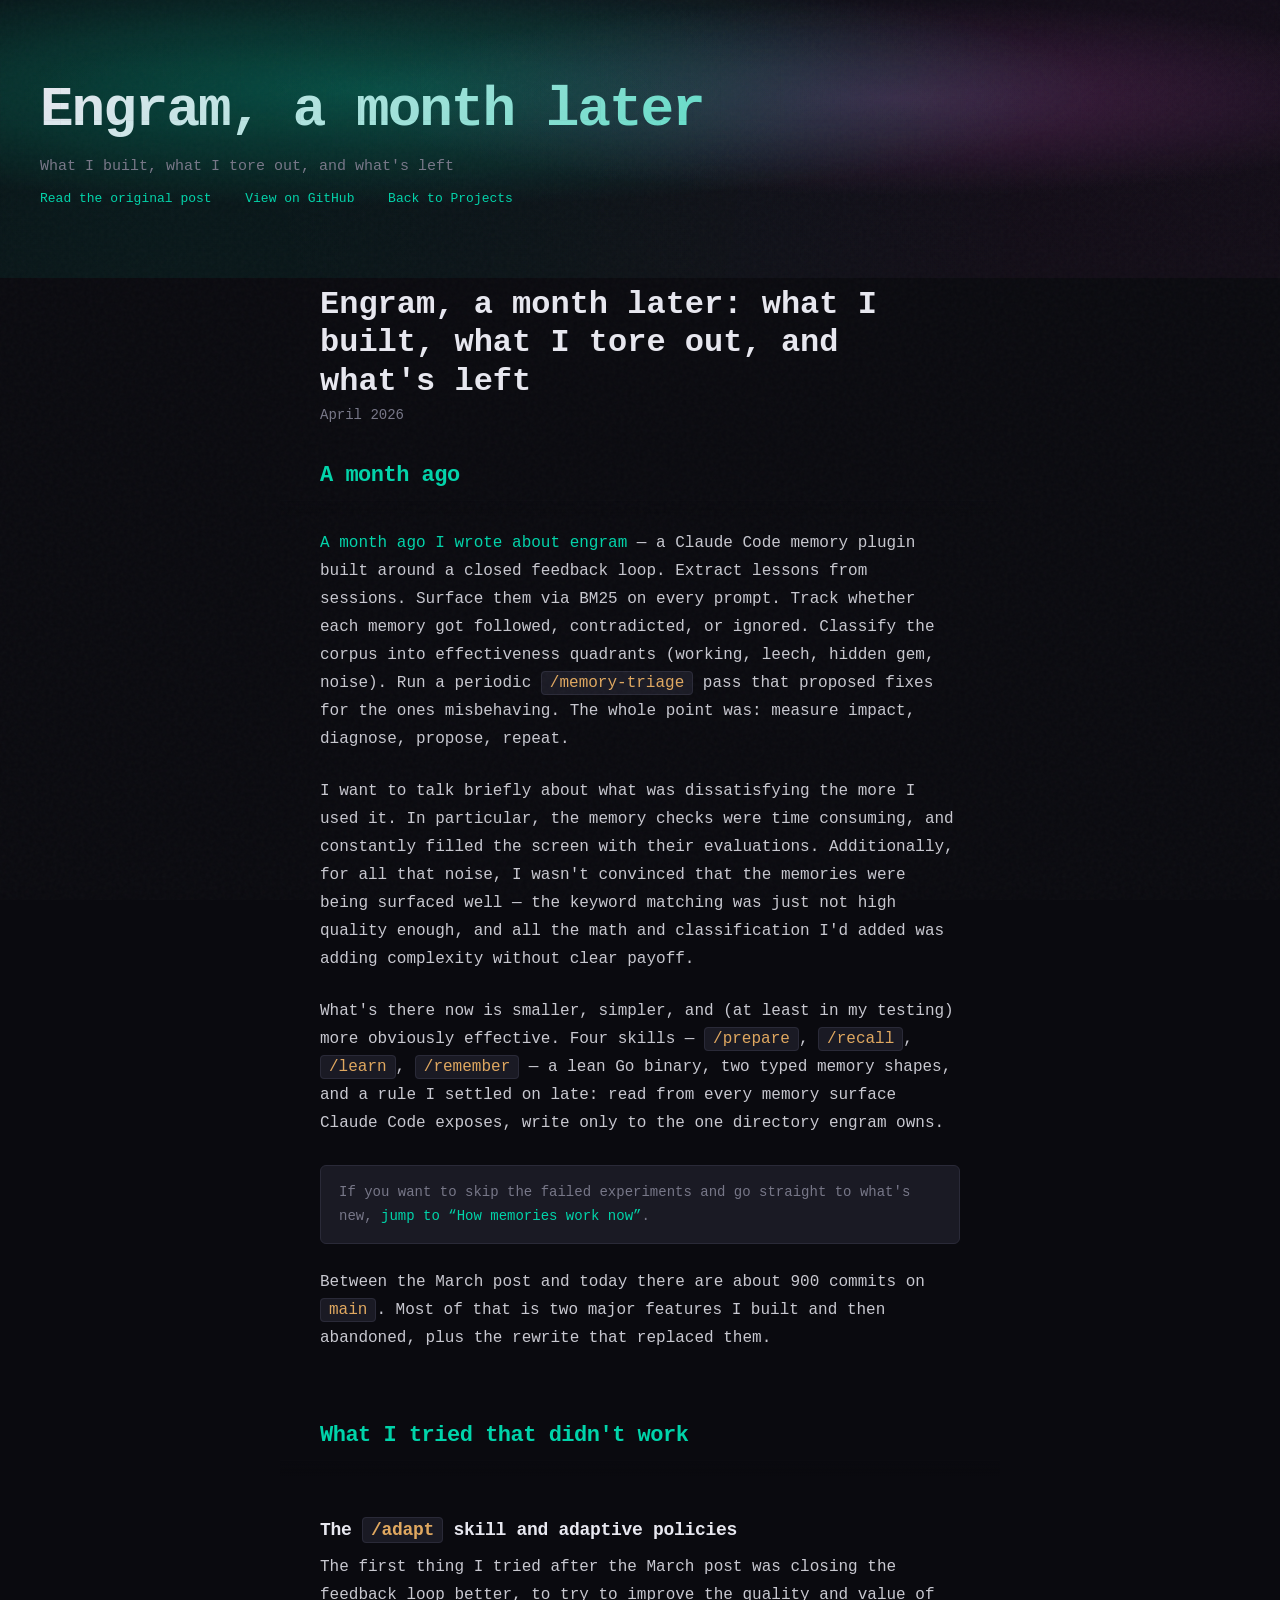
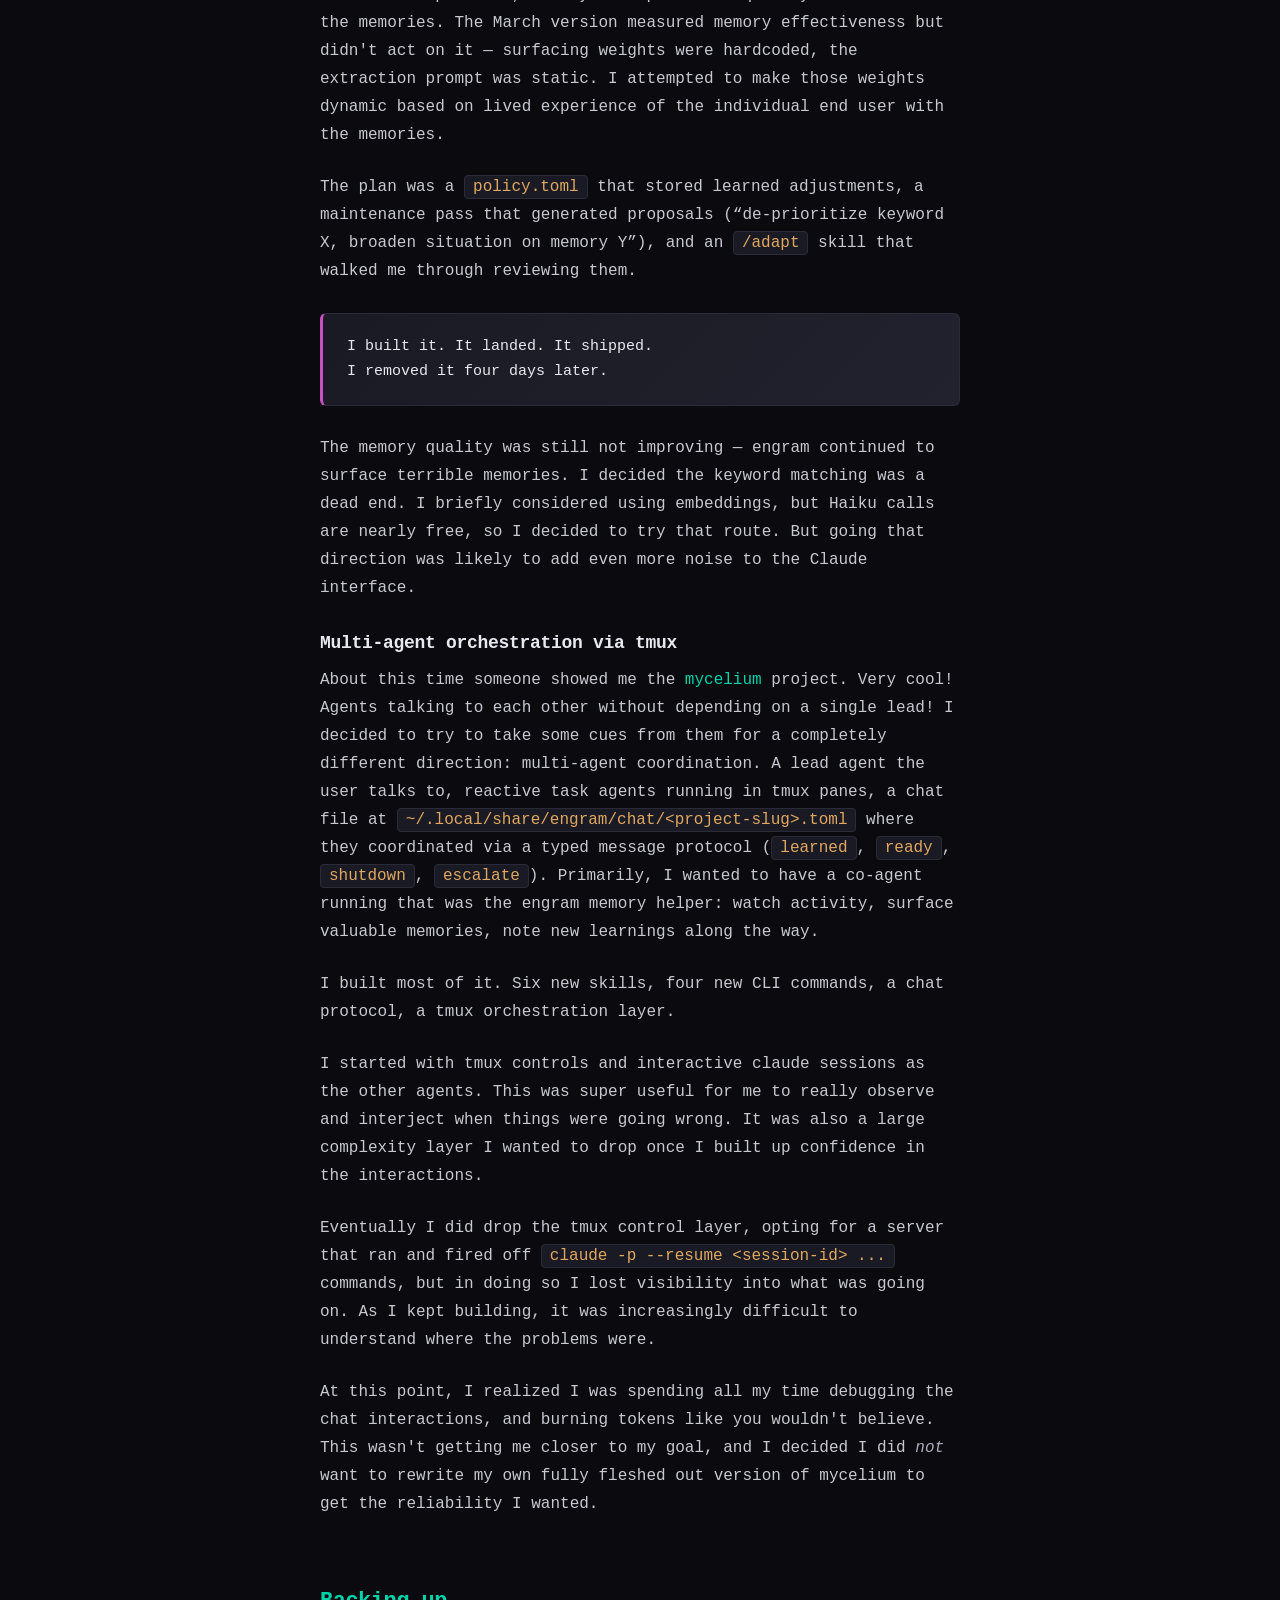
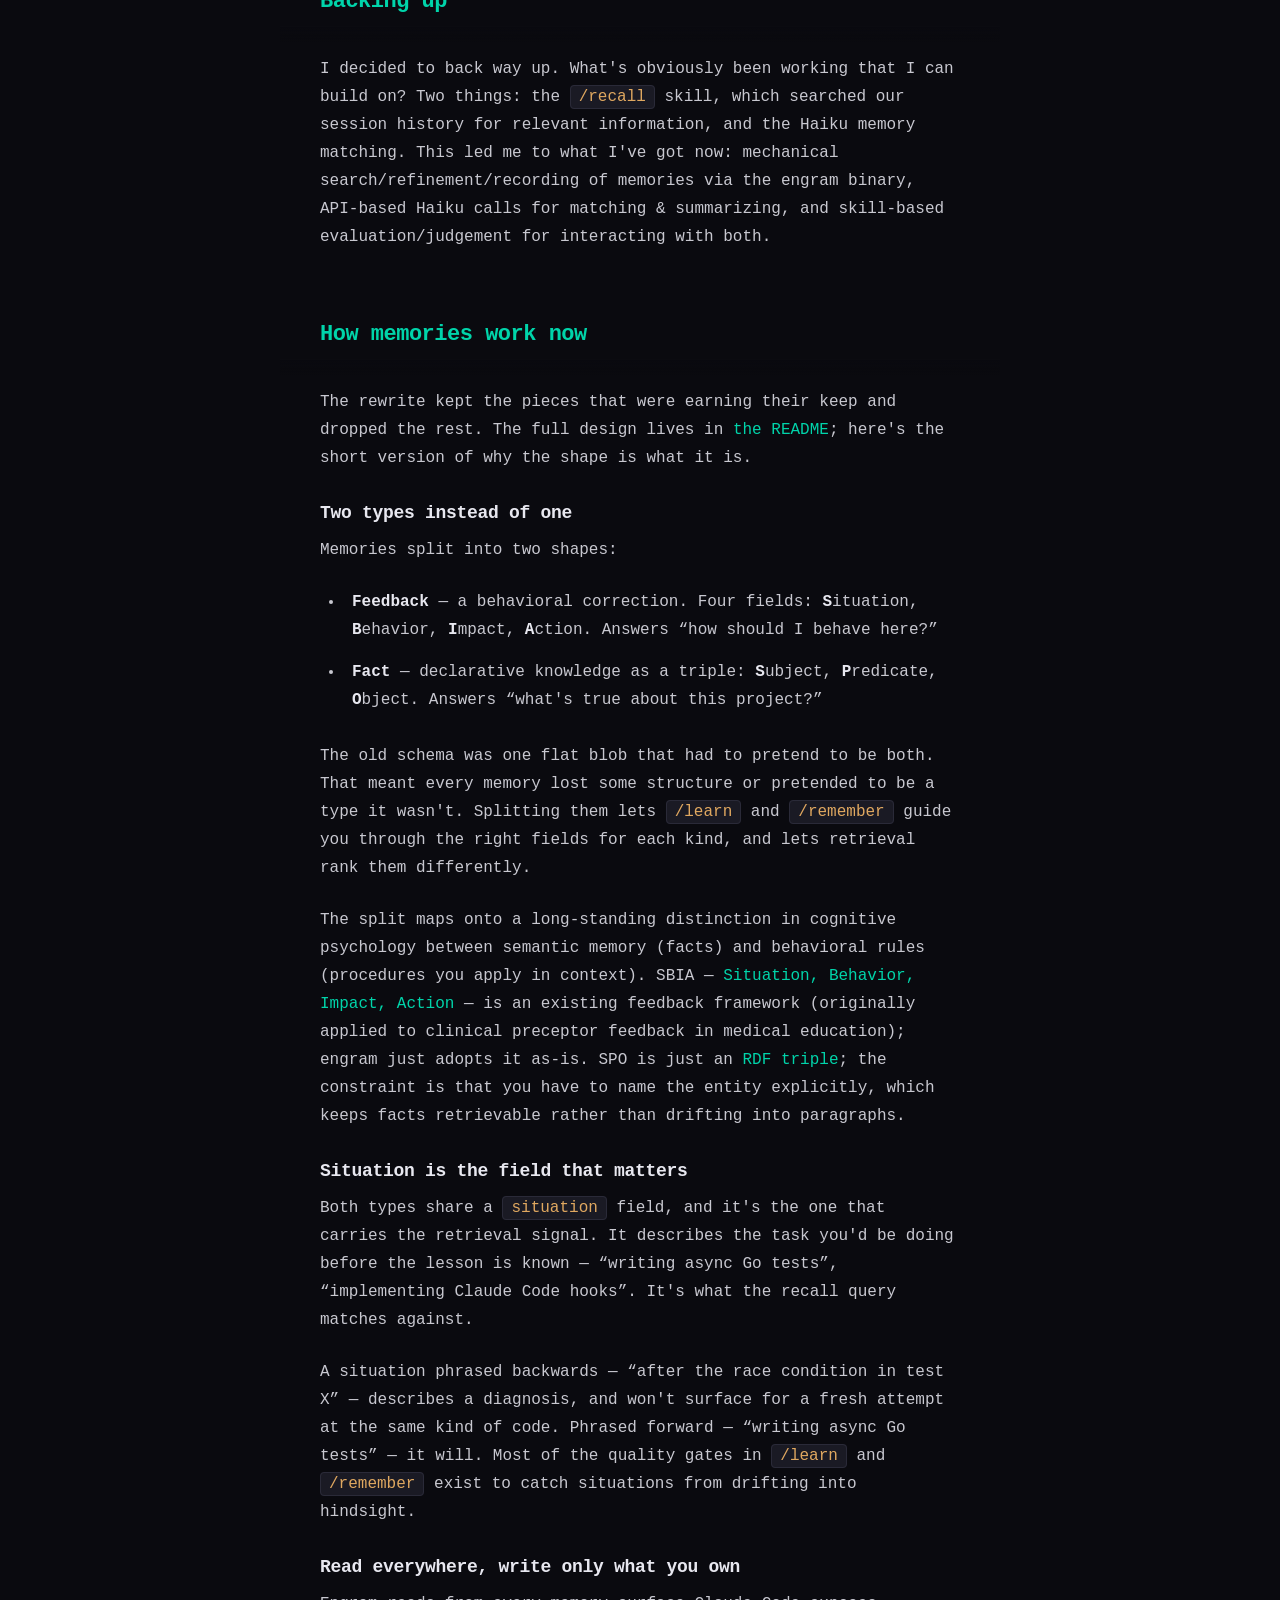
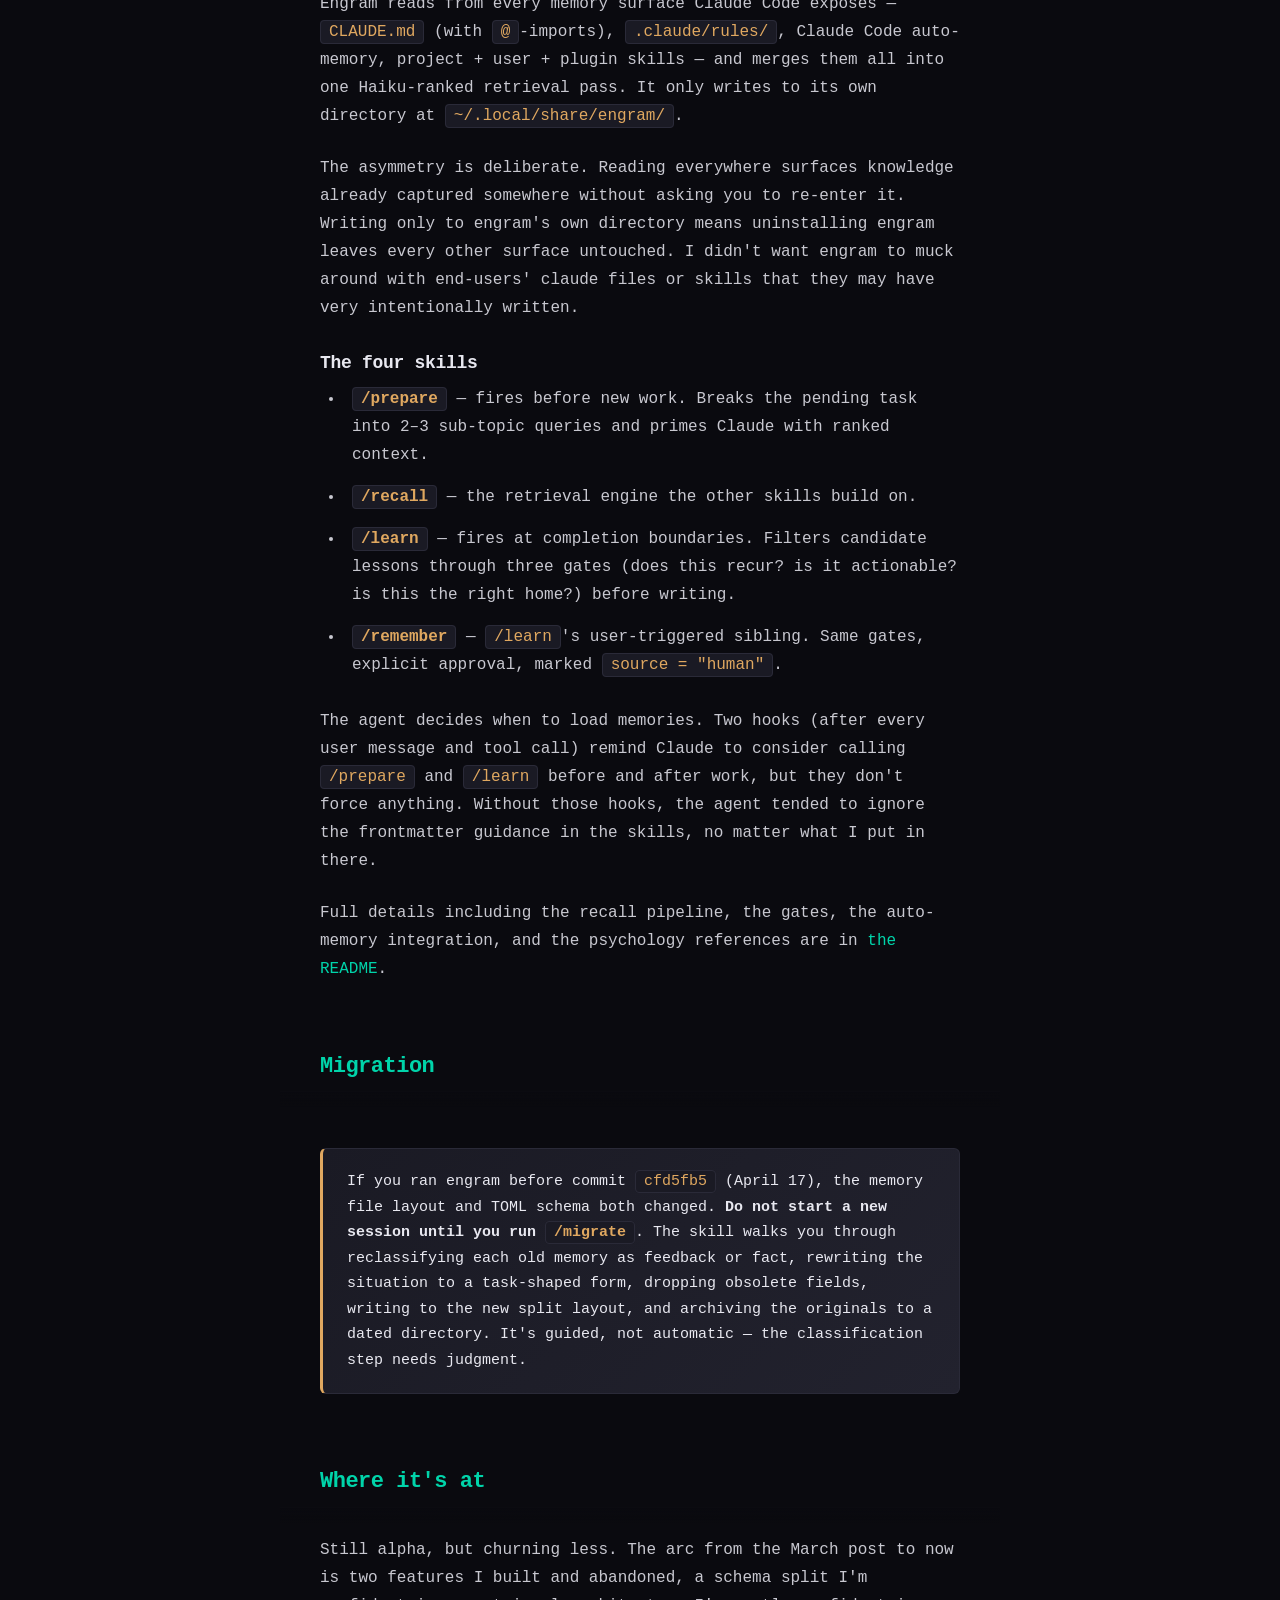
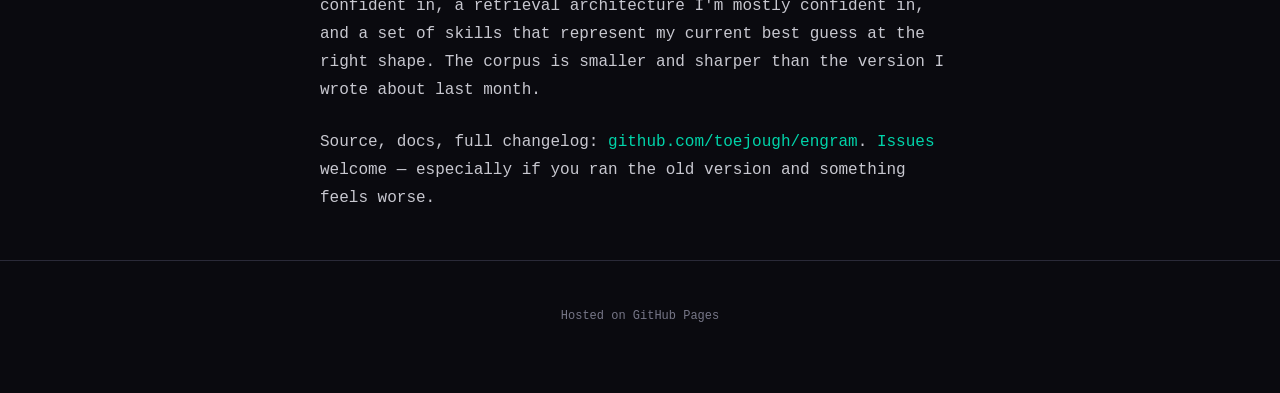
<file: engram-update.html>
<!doctype html>
<html>

<head>
	<meta charset="utf-8">
	<meta http-equiv="X-UA-Compatible" content="chrome=1">
	<title>Engram, a month later: what I built, what I tore out, and what's left</title>

	<link rel="stylesheet" href="stylesheets/styles.css">
	<link rel="stylesheet" href="stylesheets/github-light.css">
	<meta name="viewport" content="width=device-width, initial-scale=1, user-scalable=no">
	<meta name="description"
		content="A month after the first engram post: two features I built and abandoned, a schema rewrite, and a retrieval architecture that reads from every memory surface Claude Code exposes.">
	<meta property="og:title" content="Engram, a month later: what I built, what I tore out, and what's left">
	<meta property="og:description"
		content="A month after the first engram post: two features I built and abandoned, a schema rewrite, and a retrieval architecture that reads from every memory surface Claude Code exposes.">
	<meta property="og:type" content="article">
	<meta property="og:url" content="https://toejough.github.io/engram-update">
	<style>
		:root {
			--teal: #00d4aa;
			--teal-dim: #00a88660;
			--magenta: #c850c0;
			--magenta-dim: #c850c040;
			--green: #34d058;
			--amber: #e0a860;
			--bg-deep: #0a0a0f;
			--bg-raised: #1a1a24;
			--bg-surface: #22222e;
			--text: #c8c8d0;
			--text-bright: #e8e8f0;
			--text-dim: #777788;
			--border: #2a2a38;
			--header-h: 0px;
		}

		* { box-sizing: border-box; }

		body {
			background: var(--bg-deep);
			color: var(--text);
			padding: 0;
			margin: 0;
			overflow-x: hidden;
		}

		body::after {
			content: "";
			position: fixed;
			top: 0; left: 0; right: 0; bottom: 0;
			background-image: url("data:image/svg+xml,%3Csvg viewBox='0 0 256 256' xmlns='http://www.w3.org/2000/svg'%3E%3Cfilter id='noise'%3E%3CfeTurbulence type='fractalNoise' baseFrequency='0.9' numOctaves='4' stitchTiles='stitch'/%3E%3C/filter%3E%3Crect width='100%25' height='100%25' filter='url(%23noise)' opacity='0.03'/%3E%3C/svg%3E");
			pointer-events: none;
			z-index: 9999;
		}

		.wrapper {
			width: auto;
			max-width: 100%;
			margin: 0;
			display: flex;
			flex-direction: column;
			min-height: 100vh;
		}

		header {
			width: auto;
			float: none;
			position: sticky;
			z-index: 100;
			padding: 80px 40px 60px;
			/* Scroll-driven shrink of the hero's bottom padding. Modern browsers
			   (Chrome 115+, Safari 26+, Firefox 148+) animate the padding down to
			   16px as the user scrolls the first 150px; older browsers keep the
			   fat hero statically. */
			animation: hero-shrink linear both;
			animation-timeline: scroll();
			animation-range: 0 150px;
			border-bottom: none;
			background:
				radial-gradient(ellipse 80% 60% at var(--aurora-x1, 20%) var(--aurora-y1, 40%), var(--teal-dim) 0%, transparent 70%),
				radial-gradient(ellipse 60% 50% at var(--aurora-x2, 80%) var(--aurora-y2, 30%), var(--magenta-dim) 0%, transparent 70%),
				linear-gradient(180deg, #08080e 0%, var(--bg-deep) 100%);
			overflow: hidden;
		}

		header::before {
			content: "";
			position: absolute;
			top: -50%; left: -50%;
			width: 200%; height: 200%;
			background:
				radial-gradient(circle at 30% 50%, rgba(0, 212, 170, 0.08) 0%, transparent 50%),
				radial-gradient(circle at 70% 30%, rgba(200, 80, 192, 0.06) 0%, transparent 50%);
			animation: meshDrift 20s ease-in-out infinite alternate;
			pointer-events: none;
		}

		header::after {
			content: "";
			position: absolute;
			top: 0; left: 0; right: 0; bottom: 0;
			background-image:
				linear-gradient(var(--border) 1px, transparent 1px),
				linear-gradient(90deg, var(--border) 1px, transparent 1px);
			background-size: 60px 60px;
			opacity: 0.15;
			mask-image: linear-gradient(180deg, transparent 0%, rgba(0,0,0,0.3) 40%, transparent 100%);
			-webkit-mask-image: linear-gradient(180deg, transparent 0%, rgba(0,0,0,0.3) 40%, transparent 100%);
			pointer-events: none;
		}

		@keyframes meshDrift {
			0% { transform: translate(0, 0) rotate(0deg); }
			100% { transform: translate(3%, -2%) rotate(3deg); }
		}

		@keyframes hero-shrink {
			to { padding-bottom: 16px; }
		}

		header h1 {
			position: relative;
			color: var(--text-bright);
			font-size: 56px;
			letter-spacing: -2px;
			margin-bottom: 12px;
			background: linear-gradient(135deg, var(--text-bright) 0%, var(--teal) 100%);
			-webkit-background-clip: text;
			-webkit-text-fill-color: transparent;
			background-clip: text;
		}

		header > p {
			position: relative;
			color: var(--text-dim);
			font-size: 15px;
			margin-bottom: 6px;
		}

		header .view {
			position: relative;
			display: inline-block;
			margin-right: 24px;
		}

		header .view a {
			color: var(--teal);
			font-size: 13px;
			text-decoration: none;
			border-bottom: 1px solid transparent;
			transition: border-color 0.3s, text-shadow 0.3s;
		}

		header .view a:hover {
			border-bottom-color: var(--teal);
			text-shadow: 0 0 12px var(--teal-dim);
		}

		article {
			max-width: 720px;
			padding: 0 40px;
			margin: 0 auto;
		}

		.article-header {
			padding: 8px 0 12px;
			background: transparent;
		}

.article-header h1 {
			color: var(--text-bright);
			font-size: 32px;
			margin-bottom: 2px;
			line-height: 1.2;
		}

		.article-header .dateline {
			color: var(--text-dim);
			font-size: 14px;
			margin: 0;
		}

		.article-section {
			padding-bottom: 8px;
		}

		.article-section h2 {
			position: sticky;
			z-index: 80;
			top: var(--header-h, 0px);
			color: var(--teal);
			font-size: 22px;
			margin: 0 -40px;
			padding: 24px 40px 12px;
			background: var(--bg-deep);
			border-bottom: 1px solid var(--border);
			letter-spacing: -0.5px;
		}

		.article-section h2::after {
			content: "";
			position: absolute;
			bottom: -16px; left: 0; right: 0;
			height: 16px;
			background: linear-gradient(180deg, var(--bg-deep) 0%, transparent 100%);
			pointer-events: none;
		}

		.article-section h3 {
			color: var(--text-bright);
			font-size: 18px;
			margin: 32px 0 12px;
			letter-spacing: -0.3px;
		}

		.section-content {
			padding-top: 28px;
			padding-bottom: 16px;
		}

		.reveal {
			opacity: 0;
			transform: translateY(24px);
			transition: opacity 0.6s ease-out, transform 0.6s ease-out;
		}

		.reveal.visible {
			opacity: 1;
			transform: translateY(0);
		}

		p {
			line-height: 1.75;
			margin-bottom: 24px;
		}

		a {
			color: var(--teal);
			text-decoration: none;
			border-bottom: 1px solid transparent;
			transition: border-color 0.3s, text-shadow 0.3s;
		}

		a:hover {
			border-bottom-color: var(--teal);
			text-shadow: 0 0 8px var(--teal-dim);
		}

		strong { color: var(--text-bright); }
		em { color: #aaaabc; }

		ol, ul {
			padding-left: 24px;
			margin-bottom: 28px;
		}

		ol li, ul li {
			margin-bottom: 14px;
			line-height: 1.75;
			padding-left: 8px;
		}

		code {
			font-family: inherit;
			font-size: inherit;
			color: var(--amber);
			background: var(--bg-raised);
			padding: 2px 8px;
			border-radius: 4px;
			border: 1px solid var(--border);
		}

		.callout {
			background: linear-gradient(135deg, var(--bg-raised) 0%, var(--bg-surface) 100%);
			border: 1px solid var(--border);
			border-left: 3px solid var(--magenta);
			border-radius: 6px;
			padding: 20px 24px;
			margin: 28px 0;
			font-size: 15px;
			line-height: 1.7;
			color: var(--text-bright);
		}

		.callout.warn { border-left-color: var(--amber); }

		.jump {
			margin: 28px 0 24px;
			padding: 14px 18px;
			background: var(--bg-raised);
			border: 1px solid var(--border);
			border-radius: 6px;
			font-size: 14px;
			color: var(--text-dim);
		}

		.jump a { color: var(--teal); }

		footer {
			width: auto;
			float: none;
			position: static;
			padding: 40px;
			border-top: 1px solid var(--border);
			text-align: center;
			background: var(--bg-deep);
		}

		footer small {
			color: var(--text-dim);
			font-size: 12px;
		}

		@media screen and (max-width: 720px) {
			header { padding: 48px 24px 36px; }
			header h1 { font-size: 36px; }
			article { padding: 0 24px; }
			.article-header { padding: 24px 0 16px; }
			.article-header h1 { font-size: 26px; }
			.article-section h2 { font-size: 20px; }
			.article-section h3 { font-size: 17px; }
		}

		@media print {
			body { background: #fff; color: #333; }
			body::after { display: none; }
			header { background: none; border-bottom: 2px solid #ccc; }
			header::before, header::after { display: none; }
			header h1 { -webkit-text-fill-color: #111; background: none; }
			.article-header { position: static; background: #fff; }
			.article-header h1 { color: #111; }
			.article-section h2 { position: static; background: #fff; color: #1a7a60; }
			.article-section h3 { color: #111; }
			a { color: #0969da; }
			strong { color: #111; }
			.reveal { opacity: 1; transform: none; }
		}
	</style>
</head>

<body>
	<div class="wrapper">
		<header>
			<h1>Engram, a month later</h1>
			<p>What I built, what I tore out, and what's left</p>

			<p class="view"><a href="engram">Read the original post</a></p>
			<p class="view"><a href="https://github.com/toejough/engram">View on GitHub</a></p>
			<p class="view"><a href="https://toejough.github.io">Back to Projects</a></p>
		</header>

		<article>
			<div class="article-header">
				<h1>Engram, a month later: what I built, what I tore out, and what's left</h1>
				<p class="dateline">April 2026</p>
			</div>

			<div class="article-section">
				<h2>A month ago</h2>
				<div class="section-content reveal">
					<p><a href="engram">A month ago I wrote about engram</a> &mdash; a Claude Code memory plugin built around a closed feedback loop. Extract lessons from sessions. Surface them via BM25 on every prompt. Track whether each memory got followed, contradicted, or ignored. Classify the corpus into effectiveness quadrants (working, leech, hidden gem, noise). Run a periodic <code>/memory-triage</code> pass that proposed fixes for the ones misbehaving. The whole point was: measure impact, diagnose, propose, repeat.</p>

					<p>I want to talk briefly about what was dissatisfying the more I used it. In particular, the memory checks were time consuming, and constantly filled the screen with their evaluations. Additionally, for all that noise, I wasn't convinced that the memories were being surfaced well &mdash; the keyword matching was just not high quality enough, and all the math and classification I'd added was adding complexity without clear payoff.</p>

					<p>What's there now is smaller, simpler, and (at least in my testing) more obviously effective. Four skills &mdash; <code>/prepare</code>, <code>/recall</code>, <code>/learn</code>, <code>/remember</code> &mdash; a lean Go binary, two typed memory shapes, and a rule I settled on late: read from every memory surface Claude Code exposes, write only to the one directory engram owns.</p>

					<p class="jump">If you want to skip the failed experiments and go straight to what's new, <a href="#how-memories-work-now">jump to &ldquo;How memories work now&rdquo;</a>.</p>

					<p>Between the March post and today there are about 900 commits on <code>main</code>. Most of that is two major features I built and then abandoned, plus the rewrite that replaced them.</p>
				</div>
			</div>

			<div class="article-section">
				<h2>What I tried that didn't work</h2>
				<div class="section-content reveal">
					<h3>The <code>/adapt</code> skill and adaptive policies</h3>

					<p>The first thing I tried after the March post was closing the feedback loop better, to try to improve the quality and value of the memories. The March version measured memory effectiveness but didn't act on it &mdash; surfacing weights were hardcoded, the extraction prompt was static. I attempted to make those weights dynamic based on lived experience of the individual end user with the memories.</p>

					<p>The plan was a <code>policy.toml</code> that stored learned adjustments, a maintenance pass that generated proposals (&ldquo;de-prioritize keyword X, broaden situation on memory Y&rdquo;), and an <code>/adapt</code> skill that walked me through reviewing them.</p>

					<p class="callout">I built it. It landed. It shipped.<br>I removed it four days later.</p>

					<p>The memory quality was still not improving &mdash; engram continued to surface terrible memories. I decided the keyword matching was a dead end. I briefly considered using embeddings, but Haiku calls are nearly free, so I decided to try that route. But going that direction was likely to add even more noise to the Claude interface.</p>

					<h3>Multi-agent orchestration via tmux</h3>

					<p>About this time someone showed me the <a href="https://github.com/mycelium-io/mycelium">mycelium</a> project. Very cool! Agents talking to each other without depending on a single lead! I decided to try to take some cues from them for a completely different direction: multi-agent coordination. A lead agent the user talks to, reactive task agents running in tmux panes, a chat file at <code>~/.local/share/engram/chat/&lt;project-slug&gt;.toml</code> where they coordinated via a typed message protocol (<code>learned</code>, <code>ready</code>, <code>shutdown</code>, <code>escalate</code>). Primarily, I wanted to have a co-agent running that was the engram memory helper: watch activity, surface valuable memories, note new learnings along the way.</p>

					<p>I built most of it. Six new skills, four new CLI commands, a chat protocol, a tmux orchestration layer.</p>

					<p>I started with tmux controls and interactive claude sessions as the other agents. This was super useful for me to really observe and interject when things were going wrong. It was also a large complexity layer I wanted to drop once I built up confidence in the interactions.</p>

					<p>Eventually I did drop the tmux control layer, opting for a server that ran and fired off <code>claude -p --resume &lt;session-id&gt; ...</code> commands, but in doing so I lost visibility into what was going on. As I kept building, it was increasingly difficult to understand where the problems were.</p>

					<p>At this point, I realized I was spending all my time debugging the chat interactions, and burning tokens like you wouldn't believe. This wasn't getting me closer to my goal, and I decided I did <em>not</em> want to rewrite my own fully fleshed out version of mycelium to get the reliability I wanted.</p>
				</div>
			</div>

			<div class="article-section">
				<h2>Backing up</h2>
				<div class="section-content reveal">
					<p>I decided to back way up. What's obviously been working that I can build on? Two things: the <code>/recall</code> skill, which searched our session history for relevant information, and the Haiku memory matching. This led me to what I've got now: mechanical search/refinement/recording of memories via the engram binary, API-based Haiku calls for matching &amp; summarizing, and skill-based evaluation/judgement for interacting with both.</p>
				</div>
			</div>

			<div class="article-section" id="how-memories-work-now">
				<h2>How memories work now</h2>
				<div class="section-content reveal">
					<p>The rewrite kept the pieces that were earning their keep and dropped the rest. The full design lives in <a href="https://github.com/toejough/engram#readme">the README</a>; here's the short version of why the shape is what it is.</p>

					<h3>Two types instead of one</h3>

					<p>Memories split into two shapes:</p>

					<ul>
						<li><strong>Feedback</strong> &mdash; a behavioral correction. Four fields: <strong>S</strong>ituation, <strong>B</strong>ehavior, <strong>I</strong>mpact, <strong>A</strong>ction. Answers &ldquo;how should I behave here?&rdquo;</li>
						<li><strong>Fact</strong> &mdash; declarative knowledge as a triple: <strong>S</strong>ubject, <strong>P</strong>redicate, <strong>O</strong>bject. Answers &ldquo;what's true about this project?&rdquo;</li>
					</ul>

					<p>The old schema was one flat blob that had to pretend to be both. That meant every memory lost some structure or pretended to be a type it wasn't. Splitting them lets <code>/learn</code> and <code>/remember</code> guide you through the right fields for each kind, and lets retrieval rank them differently.</p>

					<p>The split maps onto a long-standing distinction in cognitive psychology between semantic memory (facts) and behavioral rules (procedures you apply in context). SBIA &mdash; <a href="https://pmc.ncbi.nlm.nih.gov/articles/PMC8238687/">Situation, Behavior, Impact, Action</a> &mdash; is an existing feedback framework (originally applied to clinical preceptor feedback in medical education); engram just adopts it as-is. SPO is just an <a href="https://en.wikipedia.org/wiki/Semantic_triple">RDF triple</a>; the constraint is that you have to name the entity explicitly, which keeps facts retrievable rather than drifting into paragraphs.</p>

					<h3>Situation is the field that matters</h3>

					<p>Both types share a <code>situation</code> field, and it's the one that carries the retrieval signal. It describes the task you'd be doing before the lesson is known &mdash; &ldquo;writing async Go tests&rdquo;, &ldquo;implementing Claude Code hooks&rdquo;. It's what the recall query matches against.</p>

					<p>A situation phrased backwards &mdash; &ldquo;after the race condition in test X&rdquo; &mdash; describes a diagnosis, and won't surface for a fresh attempt at the same kind of code. Phrased forward &mdash; &ldquo;writing async Go tests&rdquo; &mdash; it will. Most of the quality gates in <code>/learn</code> and <code>/remember</code> exist to catch situations from drifting into hindsight.</p>

					<h3>Read everywhere, write only what you own</h3>

					<p>Engram reads from every memory surface Claude Code exposes &mdash; <code>CLAUDE.md</code> (with <code>@</code>-imports), <code>.claude/rules/</code>, Claude Code auto-memory, project + user + plugin skills &mdash; and merges them all into one Haiku-ranked retrieval pass. It only writes to its own directory at <code>~/.local/share/engram/</code>.</p>

					<p>The asymmetry is deliberate. Reading everywhere surfaces knowledge already captured somewhere without asking you to re-enter it. Writing only to engram's own directory means uninstalling engram leaves every other surface untouched. I didn't want engram to muck around with end-users' claude files or skills that they may have very intentionally written.</p>

					<h3>The four skills</h3>

					<ul>
						<li><strong><code>/prepare</code></strong> &mdash; fires before new work. Breaks the pending task into 2&ndash;3 sub-topic queries and primes Claude with ranked context.</li>
						<li><strong><code>/recall</code></strong> &mdash; the retrieval engine the other skills build on.</li>
						<li><strong><code>/learn</code></strong> &mdash; fires at completion boundaries. Filters candidate lessons through three gates (does this recur? is it actionable? is this the right home?) before writing.</li>
						<li><strong><code>/remember</code></strong> &mdash; <code>/learn</code>'s user-triggered sibling. Same gates, explicit approval, marked <code>source = "human"</code>.</li>
					</ul>

					<p>The agent decides when to load memories. Two hooks (after every user message and tool call) remind Claude to consider calling <code>/prepare</code> and <code>/learn</code> before and after work, but they don't force anything. Without those hooks, the agent tended to ignore the frontmatter guidance in the skills, no matter what I put in there.</p>

					<p>Full details including the recall pipeline, the gates, the auto-memory integration, and the psychology references are in <a href="https://github.com/toejough/engram#readme">the README</a>.</p>
				</div>
			</div>

			<div class="article-section">
				<h2>Migration</h2>
				<div class="section-content reveal">
					<p class="callout warn">If you ran engram before commit <code>cfd5fb5</code> (April 17), the memory file layout and TOML schema both changed. <strong>Do not start a new session until you run <code>/migrate</code></strong>. The skill walks you through reclassifying each old memory as feedback or fact, rewriting the situation to a task-shaped form, dropping obsolete fields, writing to the new split layout, and archiving the originals to a dated directory. It's guided, not automatic &mdash; the classification step needs judgment.</p>
				</div>
			</div>

			<div class="article-section">
				<h2>Where it's at</h2>
				<div class="section-content reveal">
					<p>Still alpha, but churning less. The arc from the March post to now is two features I built and abandoned, a schema split I'm confident in, a retrieval architecture I'm mostly confident in, and a set of skills that represent my current best guess at the right shape. The corpus is smaller and sharper than the version I wrote about last month.</p>

					<p>Source, docs, full changelog: <a href="https://github.com/toejough/engram">github.com/toejough/engram</a>. <a href="https://github.com/toejough/engram/issues">Issues</a> welcome &mdash; especially if you ran the old version and something feels worse.</p>
				</div>
			</div>
		</article>

		<footer>
			<p><small>Hosted on GitHub Pages</small></p>
		</footer>
	</div>

	<script>
		function setStickyOffsets() {
			const root = document.documentElement;
			const header = document.querySelector('header');

			const style = getComputedStyle(header);
			const topPad = parseFloat(style.paddingTop);
			const bottomPad = parseFloat(style.paddingBottom);
			header.style.top = `-${topPad}px`;

			// The hero's bottom padding animates from its initial value down to
			// 16px via scroll-timeline (see the .hero-shrink keyframes). After
			// the animation completes, the visible hero is contentH + 16. If the
			// browser doesn't support scroll-timeline, the animation no-ops and
			// the hero stays fat, so h2 should stick at the full visible hero.
			const supportsScrollTimeline = CSS.supports('animation-timeline', 'scroll()');
			const finalBottomPad = supportsScrollTimeline ? 16 : bottomPad;
			root.style.setProperty('--header-h', `${header.offsetHeight - topPad - bottomPad + finalBottomPad}px`);
		}

		setStickyOffsets();
		window.addEventListener('resize', setStickyOffsets);

		const observer = new IntersectionObserver((entries) => {
			entries.forEach(entry => {
				if (entry.isIntersecting) {
					entry.target.style.transitionDelay = '0.1s';
					entry.target.classList.add('visible');
					observer.unobserve(entry.target);
				}
			});
		}, { threshold: 0.1, rootMargin: '0px 0px -40px 0px' });

		document.querySelectorAll('.reveal').forEach(el => observer.observe(el));

		const headerEl = document.querySelector('header');
		let lastScroll = window.scrollY;
		let velocity = 0;
		let driftX1 = 0, driftY1 = 0, driftX2 = 0, driftY2 = 0;
		const maxSpeed = 3;
		const rampUp = 0.08;
		const rampDown = 0.97;

		window.addEventListener('scroll', () => {
			const s = window.scrollY;
			const delta = s - lastScroll;
			lastScroll = s;
			const target = Math.max(-maxSpeed, Math.min(maxSpeed, delta * 0.15));
			velocity += (target - velocity) * rampUp;
		}, { passive: true });

		function animateAurora() {
			driftX1 += velocity * 0.4;
			driftY1 -= velocity * 0.25;
			driftX2 -= velocity * 0.3;
			driftY2 += velocity * 0.2;

			velocity *= rampDown;
			if (Math.abs(velocity) < 0.001) velocity = 0;

			const t = Date.now() * 0.0003;
			const x1 = 20 + driftX1 + Math.sin(t) * 3;
			const y1 = 40 + driftY1 + Math.cos(t * 1.3) * 2;
			const x2 = 80 + driftX2 + Math.sin(t * 0.7 + 1) * 2.5;
			const y2 = 30 + driftY2 + Math.sin(t * 1.1) * 1.5;

			headerEl.style.setProperty('--aurora-x1', `${x1}%`);
			headerEl.style.setProperty('--aurora-y1', `${y1}%`);
			headerEl.style.setProperty('--aurora-x2', `${x2}%`);
			headerEl.style.setProperty('--aurora-y2', `${y2}%`);

			requestAnimationFrame(animateAurora);
		}
		requestAnimationFrame(animateAurora);
	</script>
	<script src="javascripts/scale.fix.js"></script>
</body>

</html>
</file>
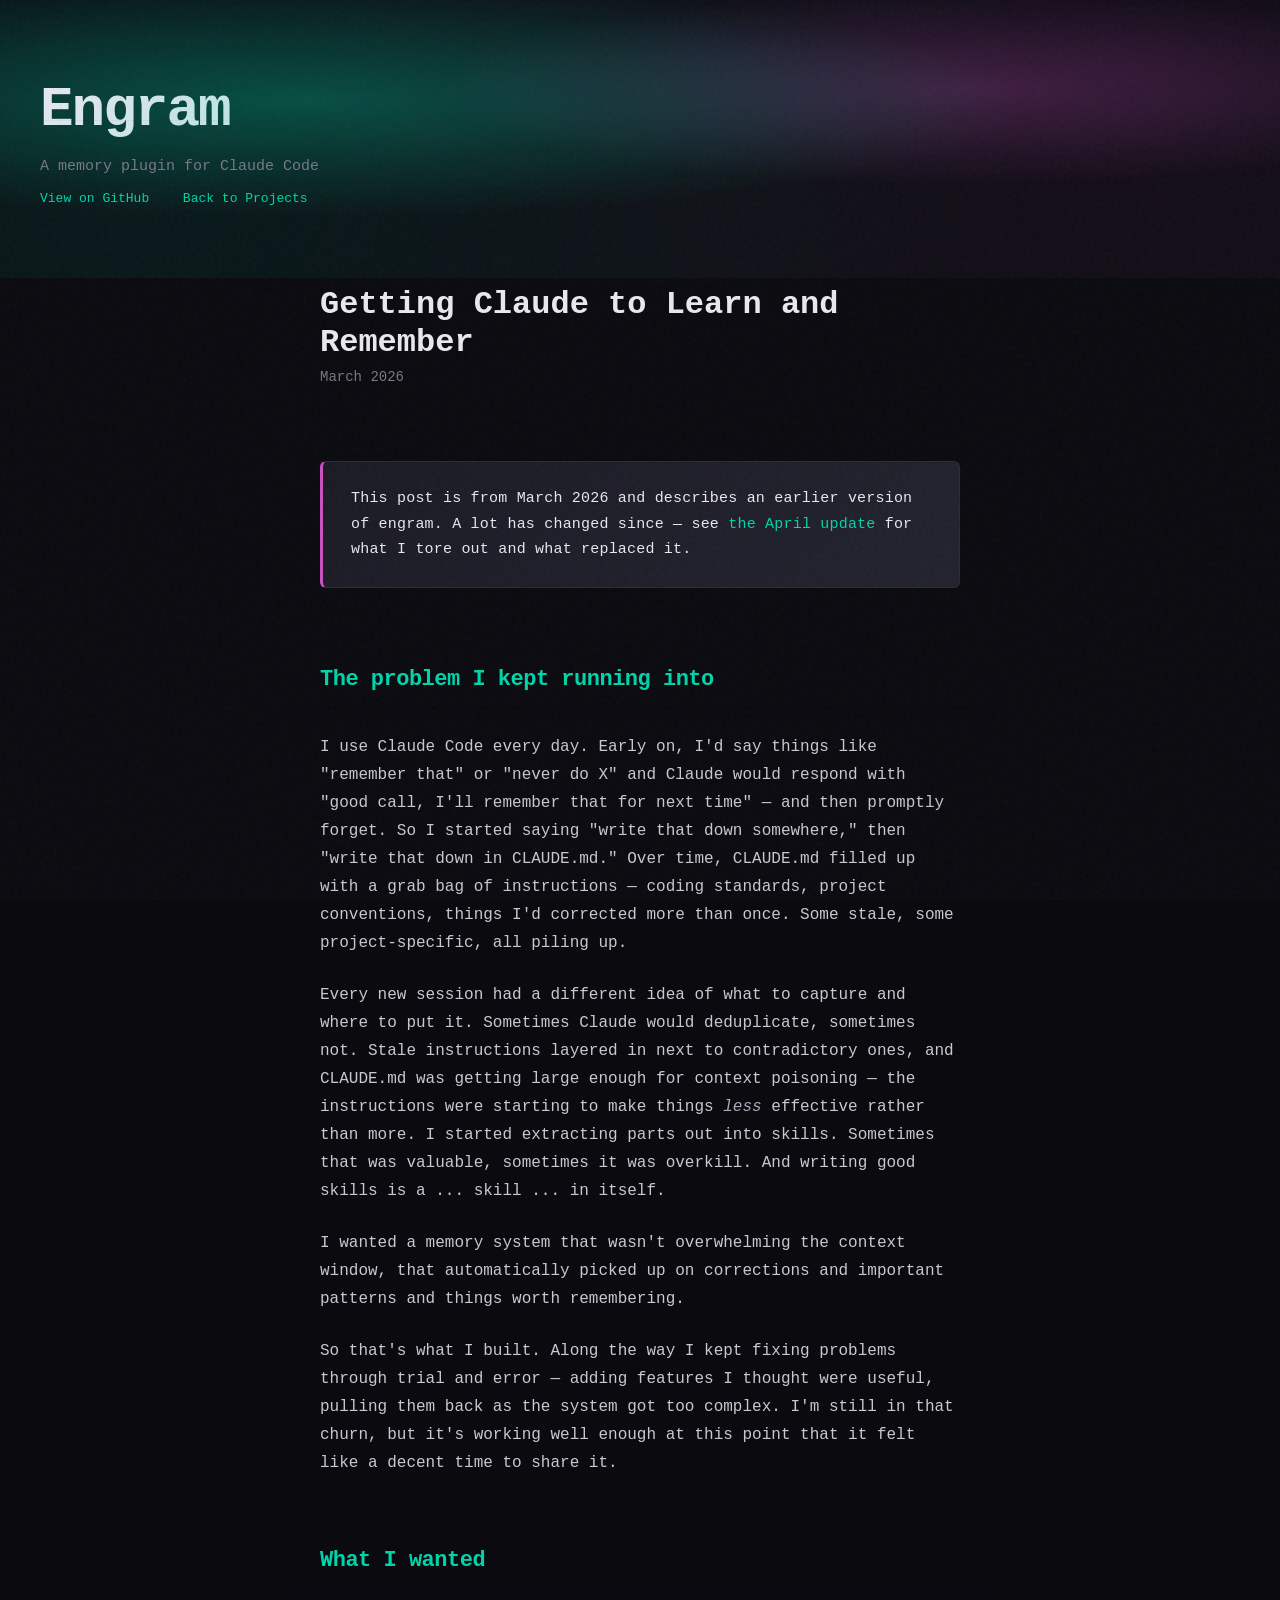
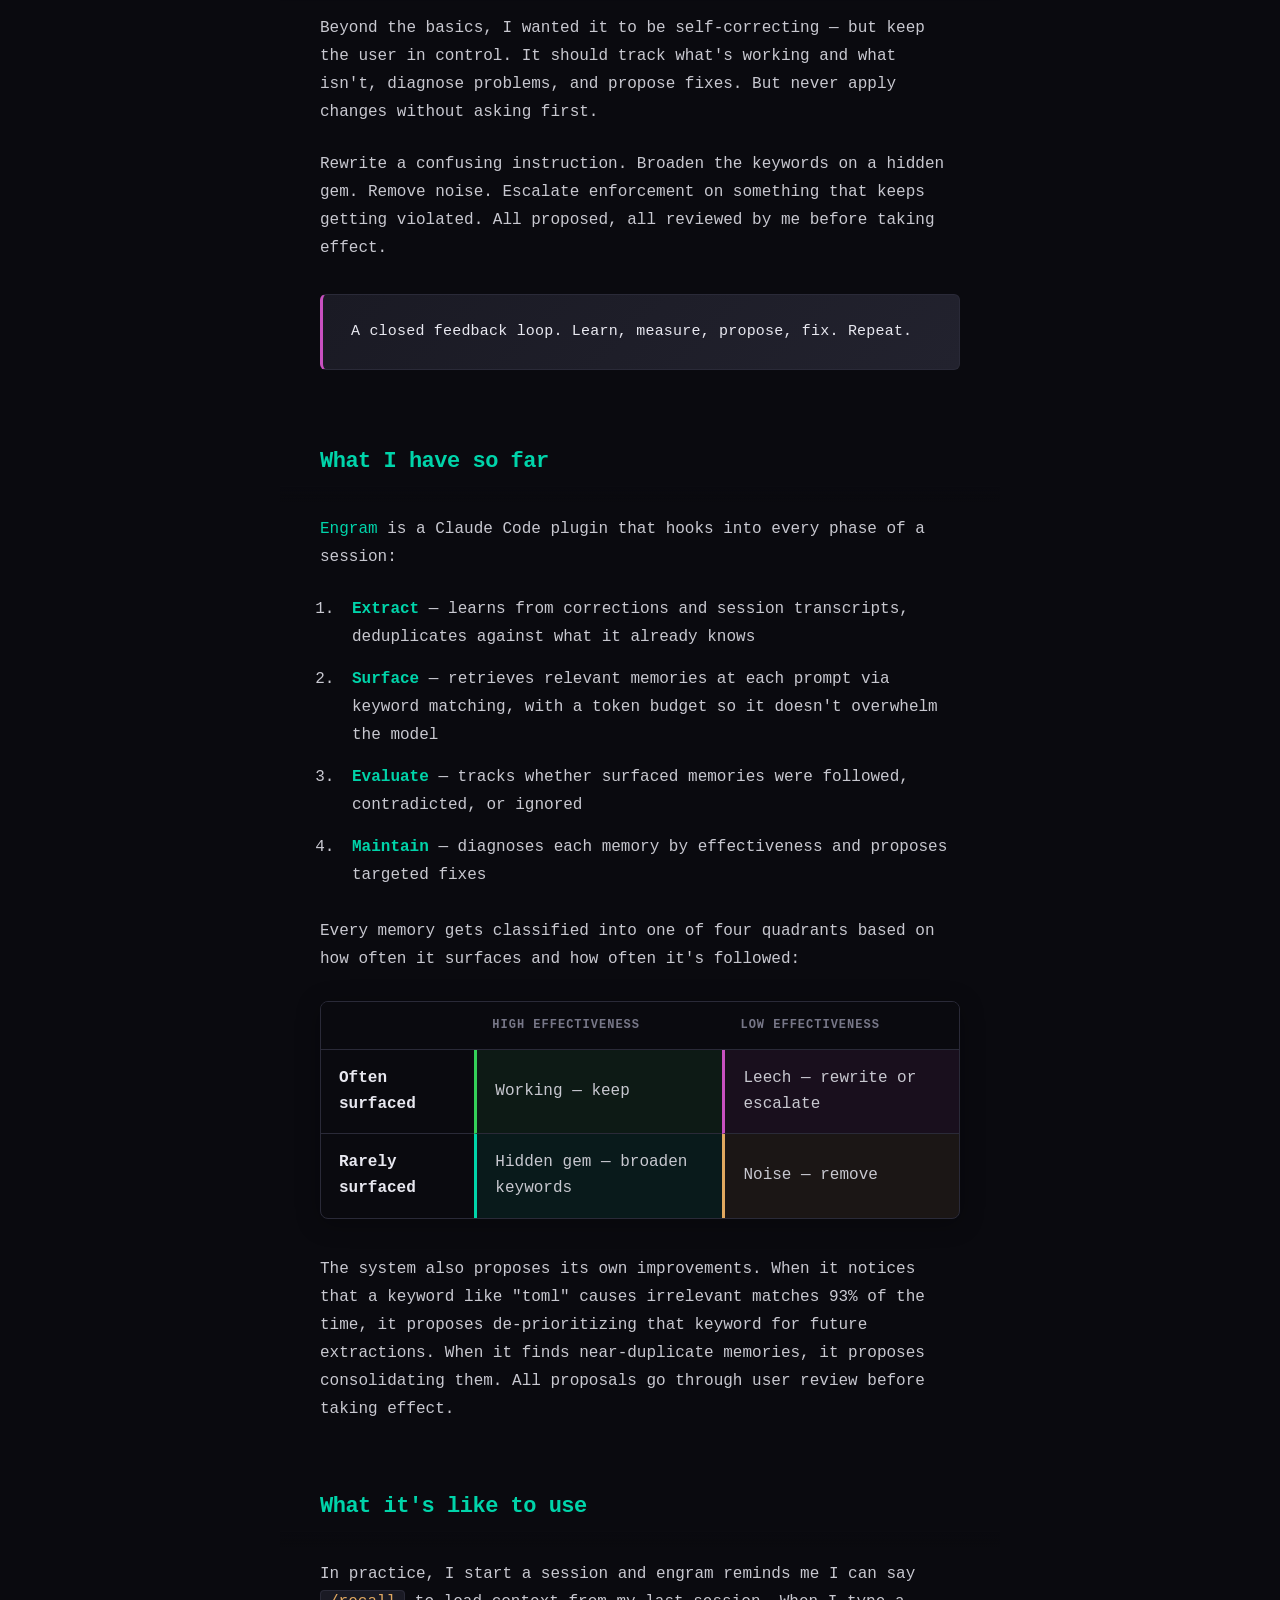
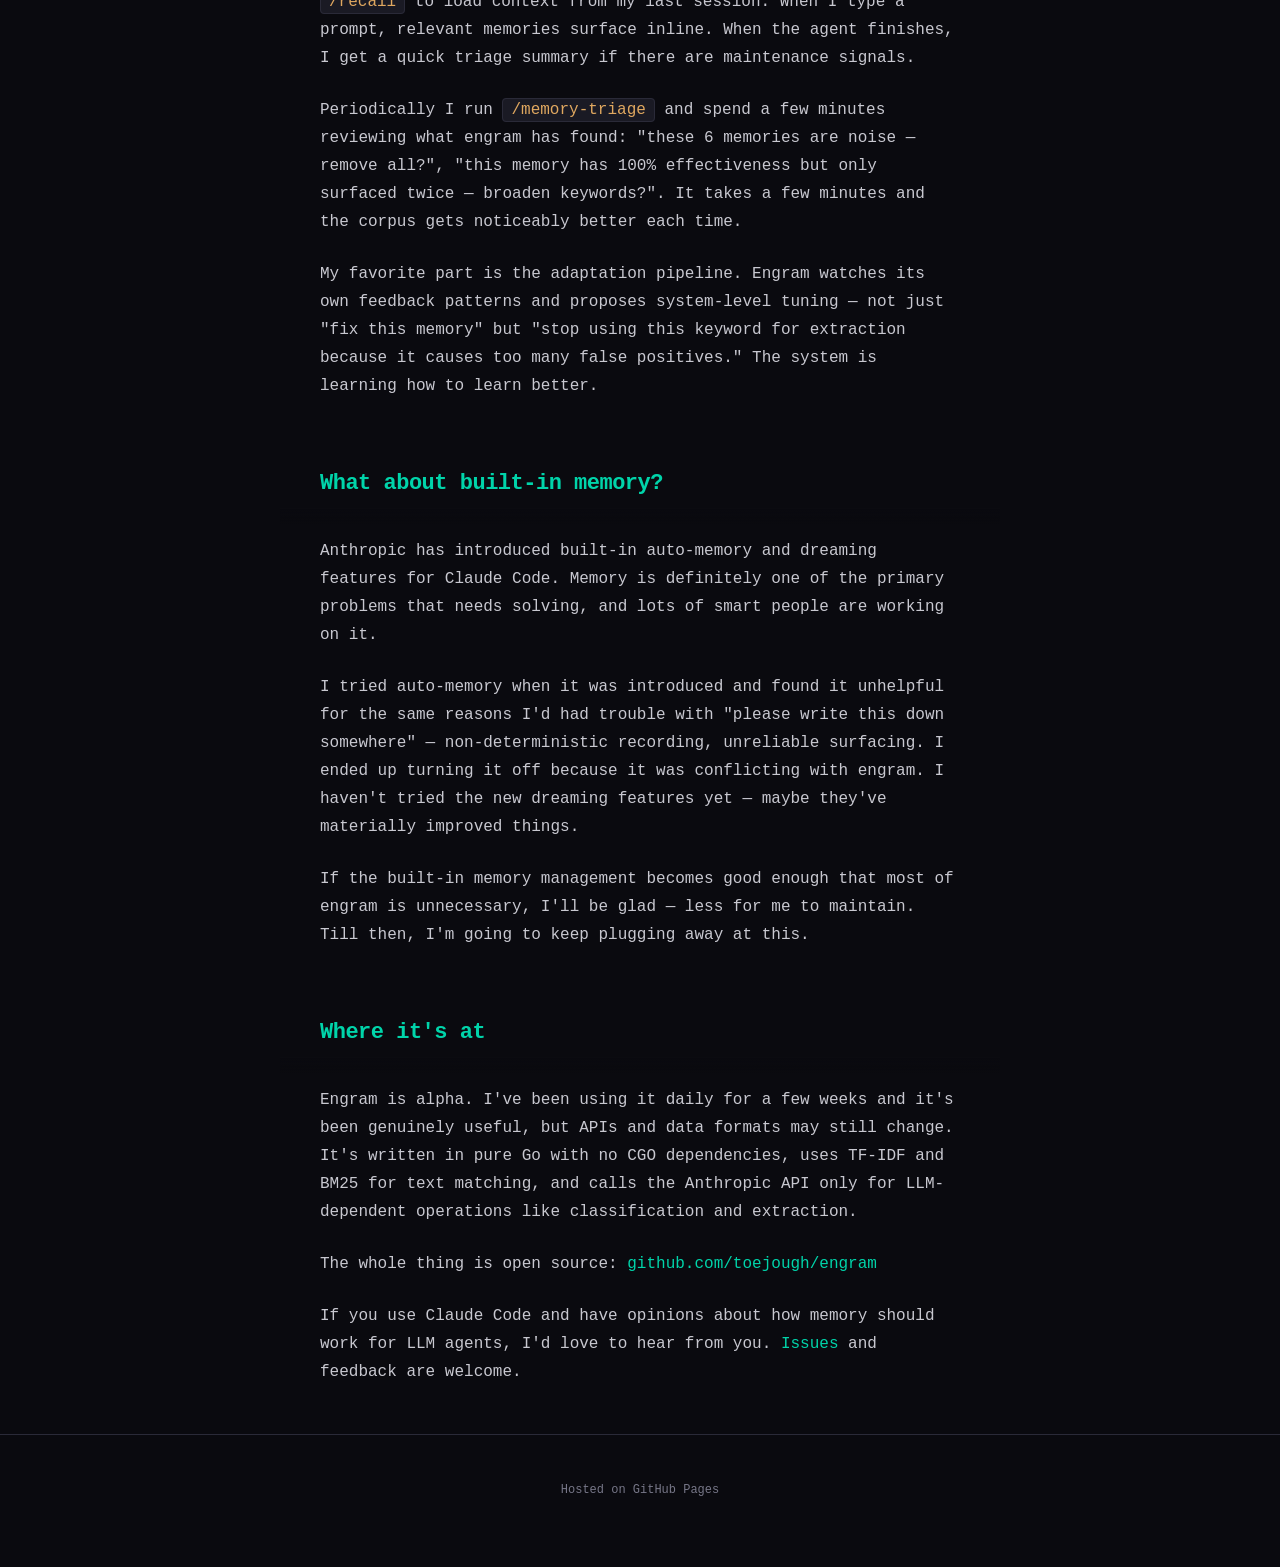
<file: engram.html>
<!doctype html>
<html>

<head>
	<meta charset="utf-8">
	<meta http-equiv="X-UA-Compatible" content="chrome=1">
	<title>Engram: Getting Claude to Learn and Remember</title>

	<link rel="stylesheet" href="stylesheets/styles.css">
	<link rel="stylesheet" href="stylesheets/github-light.css">
	<meta name="viewport" content="width=device-width, initial-scale=1, user-scalable=no">
	<meta name="description"
		content="How I built a memory plugin that helps Claude Code retain corrections, surface relevant context, and improve over time.">
	<meta property="og:title" content="Engram: Getting Claude to Learn and Remember">
	<meta property="og:description"
		content="How I built a memory plugin that helps Claude Code retain corrections, surface relevant context, and improve over time.">
	<meta property="og:type" content="article">
	<meta property="og:url" content="https://toejough.github.io/engram">
	<style>
		:root {
			--teal: #00d4aa;
			--teal-dim: #00a88660;
			--magenta: #c850c0;
			--magenta-dim: #c850c040;
			--green: #34d058;
			--amber: #e0a860;
			--bg-deep: #0a0a0f;
			--bg-raised: #1a1a24;
			--bg-surface: #22222e;
			--text: #c8c8d0;
			--text-bright: #e8e8f0;
			--text-dim: #777788;
			--border: #2a2a38;
			--header-h: 0px;
			--article-title-h: 0px;
		}

		* { box-sizing: border-box; }

		body {
			background: var(--bg-deep);
			color: var(--text);
			padding: 0;
			margin: 0;
			overflow-x: hidden;
		}

		/* ── Grain overlay ── */
		body::after {
			content: "";
			position: fixed;
			top: 0; left: 0; right: 0; bottom: 0;
			background-image: url("data:image/svg+xml,%3Csvg viewBox='0 0 256 256' xmlns='http://www.w3.org/2000/svg'%3E%3Cfilter id='noise'%3E%3CfeTurbulence type='fractalNoise' baseFrequency='0.9' numOctaves='4' stitchTiles='stitch'/%3E%3C/filter%3E%3Crect width='100%25' height='100%25' filter='url(%23noise)' opacity='0.03'/%3E%3C/svg%3E");
			pointer-events: none;
			z-index: 9999;
		}

		.wrapper {
			width: auto;
			max-width: 100%;
			margin: 0;
			display: flex;
			flex-direction: column;
			min-height: 100vh;
		}

		/* ── Header with gradient ── */
		header {
			width: auto;
			float: none;
			position: sticky;
			z-index: 100;
			/* top set by JS: -(top padding) so content hits top then freezes */
			padding: 80px 40px 60px;
			/* Scroll-driven shrink of the hero's bottom padding. Modern browsers
			   (Chrome 115+, Safari 26+) animate padding down to 16px as the user
			   scrolls the first 150px; older browsers keep the fat hero statically. */
			animation: hero-shrink linear both;
			animation-timeline: scroll();
			animation-range: 0 150px;
			border-bottom: none;
			background:
				radial-gradient(ellipse 80% 60% at var(--aurora-x1, 20%) var(--aurora-y1, 40%), var(--teal-dim) 0%, transparent 70%),
				radial-gradient(ellipse 60% 50% at var(--aurora-x2, 80%) var(--aurora-y2, 30%), var(--magenta-dim) 0%, transparent 70%),
				linear-gradient(180deg, #08080e 0%, var(--bg-deep) 100%);
			overflow: hidden;
		}

		header::before {
			content: "";
			position: absolute;
			top: -50%; left: -50%;
			width: 200%; height: 200%;
			background:
				radial-gradient(circle at 30% 50%, rgba(0, 212, 170, 0.08) 0%, transparent 50%),
				radial-gradient(circle at 70% 30%, rgba(200, 80, 192, 0.06) 0%, transparent 50%);
			animation: meshDrift 20s ease-in-out infinite alternate;
			pointer-events: none;
		}

		header::after {
			content: "";
			position: absolute;
			top: 0; left: 0; right: 0; bottom: 0;
			background-image:
				linear-gradient(var(--border) 1px, transparent 1px),
				linear-gradient(90deg, var(--border) 1px, transparent 1px);
			background-size: 60px 60px;
			opacity: 0.15;
			mask-image: linear-gradient(180deg, transparent 0%, rgba(0,0,0,0.3) 40%, transparent 100%);
			-webkit-mask-image: linear-gradient(180deg, transparent 0%, rgba(0,0,0,0.3) 40%, transparent 100%);
			pointer-events: none;
		}

		@keyframes meshDrift {
			0% { transform: translate(0, 0) rotate(0deg); }
			100% { transform: translate(3%, -2%) rotate(3deg); }
		}

		@keyframes hero-shrink {
			to { padding-bottom: 16px; }
		}

		header h1 {
			position: relative;
			color: var(--text-bright);
			font-size: 56px;
			letter-spacing: -2px;
			margin-bottom: 12px;
			background: linear-gradient(135deg, var(--text-bright) 0%, var(--teal) 100%);
			-webkit-background-clip: text;
			-webkit-text-fill-color: transparent;
			background-clip: text;
		}

		header > p {
			position: relative;
			color: var(--text-dim);
			font-size: 15px;
			margin-bottom: 6px;
		}

		header .view {
			position: relative;
			display: inline-block;
			margin-right: 24px;
		}

		header .view a {
			color: var(--teal);
			font-size: 13px;
			text-decoration: none;
			border-bottom: 1px solid transparent;
			transition: border-color 0.3s, text-shadow 0.3s;
		}

		header .view a:hover {
			border-bottom-color: var(--teal);
			text-shadow: 0 0 12px var(--teal-dim);
		}

		/* ── Content section ── */
		article {
			max-width: 720px;
			padding: 0 40px;
			margin: 0 auto;
		}

		/* ── Article title ── */
		.article-header {
			position: sticky;
			top: var(--header-h, 0px);
			z-index: 200;
			padding: 8px 0 12px;
			background: transparent;
		}

		/* Full-width background strip */
		.article-header::before {
			content: "";
			position: absolute;
			top: 0; bottom: 0;
			left: -9999px; right: -9999px;
			background: var(--bg-deep);
			z-index: -1;
		}

		.article-header h1 {
			color: var(--text-bright);
			font-size: 32px;
			margin-bottom: 2px;
			line-height: 1.2;
		}

		.article-header .dateline {
			color: var(--text-dim);
			font-size: 14px;
			margin: 0;
		}

		/* ── Sections — h2 sticks below title ── */
		.article-section {
			padding-bottom: 8px;
		}

		.article-section h2 {
			position: sticky;
			z-index: 80;
			top: calc(var(--header-h, 0px) + var(--article-title-h));
			color: var(--teal);
			font-size: 22px;
			margin: 0 -40px;
			padding: 24px 40px 12px;
			background: var(--bg-deep);
			border-bottom: 1px solid var(--border);
			letter-spacing: -0.5px;
		}

		.article-section h2::after {
			content: "";
			position: absolute;
			bottom: -16px; left: 0; right: 0;
			height: 16px;
			background: linear-gradient(180deg, var(--bg-deep) 0%, transparent 100%);
			pointer-events: none;
		}

		.section-content {
			padding-top: 28px;
			padding-bottom: 16px;
		}

		/* ── Scroll reveals ── */
		.reveal {
			opacity: 0;
			transform: translateY(24px);
			transition: opacity 0.6s ease-out, transform 0.6s ease-out;
		}

		.reveal.visible {
			opacity: 1;
			transform: translateY(0);
		}

		/* ── Typography ── */
		p {
			line-height: 1.75;
			margin-bottom: 24px;
		}

		a {
			color: var(--teal);
			text-decoration: none;
			border-bottom: 1px solid transparent;
			transition: border-color 0.3s, text-shadow 0.3s;
		}

		a:hover {
			border-bottom-color: var(--teal);
			text-shadow: 0 0 8px var(--teal-dim);
		}

		strong {
			color: var(--text-bright);
		}

		em {
			color: #aaaabc;
		}

		ol {
			padding-left: 24px;
			margin-bottom: 28px;
		}

		ol li {
			margin-bottom: 14px;
			line-height: 1.75;
			padding-left: 8px;
		}

		ol li strong {
			color: var(--teal);
		}

		code {
			font-family: inherit;
			font-size: inherit;
			color: var(--amber);
			background: var(--bg-raised);
			padding: 2px 8px;
			border-radius: 4px;
			border: 1px solid var(--border);
		}

		/* ── Callout ── */
		.callout {
			background: linear-gradient(135deg, var(--bg-raised) 0%, var(--bg-surface) 100%);
			border: 1px solid var(--border);
			border-left: 3px solid var(--magenta);
			border-radius: 6px;
			padding: 24px 28px;
			margin: 32px 0;
			font-size: 15px;
			line-height: 1.7;
			color: var(--text-bright);
			letter-spacing: 0.2px;
		}

		/* ── Quadrant table ── */
		table {
			width: 100%;
			border-collapse: separate;
			border-spacing: 0;
			margin: 28px 0 36px;
			border-radius: 8px;
			overflow: hidden;
			border: 1px solid var(--border);
			box-shadow: 0 4px 24px rgba(0, 0, 0, 0.3);
		}

		th {
			color: var(--text-dim);
			font-size: 12px;
			text-transform: uppercase;
			letter-spacing: 1px;
			padding: 14px 18px;
			border-bottom: 1px solid var(--border);
			background: var(--bg-deep);
		}

		td {
			padding: 16px 18px;
			border-bottom: 1px solid var(--border);
			color: var(--text);
			position: relative;
		}

		tr:nth-child(2) td:nth-child(2) {
			background: rgba(52, 208, 88, 0.08);
			border-left: 3px solid var(--green);
		}

		tr:nth-child(2) td:nth-child(3) {
			background: rgba(200, 80, 192, 0.08);
			border-left: 3px solid var(--magenta);
		}

		tr:nth-child(3) td:nth-child(2) {
			background: rgba(0, 212, 170, 0.08);
			border-left: 3px solid var(--teal);
		}

		tr:nth-child(3) td:nth-child(3) {
			background: rgba(224, 168, 96, 0.08);
			border-left: 3px solid var(--amber);
		}

		tr:last-child td {
			border-bottom: none;
		}

		/* ── Footer ── */
		footer {
			width: auto;
			float: none;
			position: static;
			padding: 40px;
			border-top: 1px solid var(--border);
			text-align: center;
			background: var(--bg-deep);
		}

		footer small {
			color: var(--text-dim);
			font-size: 12px;
		}

		/* ── Responsive ── */
		@media screen and (max-width: 720px) {
			header {
				padding: 48px 24px 36px;
			}

			header h1 {
				font-size: 36px;
			}

			article {
				padding: 0 24px;
			}

			.article-header {
				padding: 24px 0 16px;
			}

			.article-header h1 {
				font-size: 26px;
			}

			.article-section h2 {
				font-size: 20px;
			}

			table {
				font-size: 14px;
			}
		}

		/* ── Print ── */
		@media print {
			body {
				background: #fff;
				color: #333;
			}
			body::after { display: none; }
			header {
				background: none;
				border-bottom: 2px solid #ccc;
			}
			header::before, header::after { display: none; }
			header h1 {
				-webkit-text-fill-color: #111;
				background: none;
			}
			.article-header { position: static; background: #fff; }
			.article-header h1 { color: #111; }
			.article-section h2 { position: static; background: #fff; color: #1a7a60; }
			a { color: #0969da; }
			strong { color: #111; }
			table { box-shadow: none; border-color: #ccc; }
			th { background: #f5f5f5; color: #333; }
			td { color: #444; }
			.reveal { opacity: 1; transform: none; }
		}
	</style>
</head>

<body>
	<div class="wrapper">
		<header>
			<h1>Engram</h1>
			<p>A memory plugin for Claude Code</p>

			<p class="view"><a href="https://github.com/toejough/engram">View on GitHub</a></p>
			<p class="view"><a href="https://toejough.github.io">Back to Projects</a></p>
		</header>

		<article>
			<div class="article-header">
				<h1>Getting Claude to Learn and Remember</h1>
				<p class="dateline">March 2026</p>
			</div>

			<div class="article-section">
				<div class="section-content">
					<p class="callout">This post is from March 2026 and describes an earlier version of engram. A lot has changed since &mdash; see <a href="engram-update">the April update</a> for what I tore out and what replaced it.</p>
				</div>
			</div>

			<div class="article-section">
				<h2>The problem I kept running into</h2>
				<div class="section-content reveal">
					<p>I use Claude Code every day. Early on, I'd say things like "remember that" or "never do X" and Claude
						would respond with "good call, I'll remember that for next time" &mdash; and then promptly forget. So I
						started saying "write that down somewhere," then "write that down in CLAUDE.md." Over time, CLAUDE.md
						filled up with a grab bag of instructions &mdash; coding standards, project conventions, things I'd
						corrected more than once. Some stale, some project-specific, all piling up.</p>

					<p>Every new session had a different idea of what to capture and where to put it. Sometimes Claude would deduplicate, sometimes not. Stale instructions layered in next to contradictory ones, and CLAUDE.md was getting large enough for context poisoning &mdash; the instructions were starting to make things <em>less</em> effective rather than more. I started extracting parts out into skills. Sometimes that was valuable, sometimes it was overkill. And writing good skills is a ... skill ... in itself.</p>

					<p>I wanted a memory system that wasn't overwhelming the context window, that automatically picked up on corrections and important patterns and things worth remembering.</p>

					<p>So that's what I built. Along the way I kept fixing problems through trial and error &mdash; adding features I thought were useful, pulling them back as the system got too complex. I'm still in that churn, but it's working well enough at this point that it felt like a decent time to share it.</p>
				</div>
			</div>

			<div class="article-section">
				<h2>What I wanted</h2>
				<div class="section-content reveal">
					<p>Beyond the basics, I wanted it to be self-correcting &mdash; but keep the user in control. It should track what's working and what isn't, diagnose problems, and propose fixes. But never apply changes without asking first.</p>

					<p>Rewrite a confusing instruction. Broaden the keywords on a hidden gem. Remove noise. Escalate enforcement on something that keeps getting violated. All proposed, all reviewed by me before taking effect.</p>

					<p class="callout">A closed feedback loop. Learn, measure, propose, fix. Repeat.</p>
				</div>
			</div>

			<div class="article-section">
				<h2>What I have so far</h2>
				<div class="section-content reveal">
					<p><a href="https://github.com/toejough/engram">Engram</a> is a Claude Code plugin that hooks into every
						phase of a session:</p>

					<ol>
						<li><strong>Extract</strong> &mdash; learns from corrections and session transcripts, deduplicates
							against what it already knows</li>
						<li><strong>Surface</strong> &mdash; retrieves relevant memories at each prompt via keyword matching,
							with a token budget so it doesn't overwhelm the model</li>
						<li><strong>Evaluate</strong> &mdash; tracks whether surfaced memories were followed, contradicted, or
							ignored</li>
						<li><strong>Maintain</strong> &mdash; diagnoses each memory by effectiveness and proposes targeted fixes
						</li>
					</ol>

					<p>Every memory gets classified into one of four quadrants based on how often it surfaces and how often it's
						followed:</p>

					<table>
						<tr>
							<th></th>
							<th>High effectiveness</th>
							<th>Low effectiveness</th>
						</tr>
						<tr>
							<td><strong>Often surfaced</strong></td>
							<td>Working &mdash; keep</td>
							<td>Leech &mdash; rewrite or escalate</td>
						</tr>
						<tr>
							<td><strong>Rarely surfaced</strong></td>
							<td>Hidden gem &mdash; broaden keywords</td>
							<td>Noise &mdash; remove</td>
						</tr>
					</table>

					<p>The system also proposes its own improvements. When it notices that a keyword like "toml" causes
						irrelevant matches 93% of the time, it proposes de-prioritizing that keyword for future extractions.
						When it finds near-duplicate memories, it proposes consolidating them. All proposals go through user
						review before taking effect.</p>
				</div>
			</div>

			<div class="article-section">
				<h2>What it's like to use</h2>
				<div class="section-content reveal">
					<p>In practice, I start a session and engram reminds me I can say <code>/recall</code> to load context from
						my last session. When I type a prompt, relevant memories surface inline. When the agent finishes, I get
						a quick triage summary if there are maintenance signals.</p>

					<p>Periodically I run <code>/memory-triage</code> and spend a few minutes reviewing what engram has found:
						"these 6 memories are noise &mdash; remove all?", "this memory has 100% effectiveness but only surfaced
						twice &mdash; broaden keywords?". It takes a few minutes and the corpus gets noticeably better each
						time.</p>

					<p>My favorite part is the adaptation pipeline. Engram watches its own feedback patterns and
						proposes system-level tuning &mdash; not just "fix this memory" but "stop using this keyword for
						extraction because it causes too many false positives." The system is learning how to learn better.</p>
				</div>
			</div>

			<div class="article-section">
				<h2>What about built-in memory?</h2>
				<div class="section-content reveal">
					<p>Anthropic has introduced built-in auto-memory and dreaming features for Claude Code. Memory is definitely one of the primary problems that needs solving, and lots of smart people are working on it.</p>

					<p>I tried auto-memory when it was introduced and found it unhelpful for the same reasons I'd had trouble with "please write this down somewhere" &mdash; non-deterministic recording, unreliable surfacing. I ended up turning it off because it was conflicting with engram. I haven't tried the new dreaming features yet &mdash; maybe they've materially improved things.</p>

					<p>If the built-in memory management becomes good enough that most of engram is unnecessary, I'll be glad &mdash; less for me to maintain. Till then, I'm going to keep plugging away at this.</p>
				</div>
			</div>

			<div class="article-section">
				<h2>Where it's at</h2>
				<div class="section-content reveal">
					<p>Engram is alpha. I've been using it daily for a few weeks and it's been genuinely useful, but APIs and
						data formats may still change. It's written in pure Go with no CGO dependencies, uses TF-IDF and BM25
						for text matching, and calls the Anthropic API only for LLM-dependent operations like classification and
						extraction.</p>

					<p>The whole thing is open source: <a
							href="https://github.com/toejough/engram">github.com/toejough/engram</a></p>

					<p>If you use Claude Code and have opinions about how memory should work for LLM agents, I'd love to hear
						from you. <a href="https://github.com/toejough/engram/issues">Issues</a> and feedback are welcome.</p>
				</div>
			</div>
		</article>

		<footer>
			<p><small>Hosted on GitHub Pages</small></p>
		</footer>
	</div>

	<script>
		// Measure header and article title for sticky cascade
		function setStickyOffsets() {
			const root = document.documentElement;
			const header = document.querySelector('header');
			const articleHeader = document.querySelector('.article-header');

			// Header top padding = space to scroll off before freezing
			const style = getComputedStyle(header);
			const topPad = parseFloat(style.paddingTop);
			const bottomPad = parseFloat(style.paddingBottom);
			header.style.top = `-${topPad}px`;

			// Exclude bottom padding so title covers it; title's own padding provides gap
			const visibleH = header.offsetHeight - topPad - bottomPad;
			root.style.setProperty('--header-h', `${visibleH}px`);
			root.style.setProperty('--article-title-h', `${articleHeader.offsetHeight}px`);
		}

		setStickyOffsets();
		window.addEventListener('resize', setStickyOffsets);

		// Scroll-triggered reveals
		const observer = new IntersectionObserver((entries) => {
			entries.forEach(entry => {
				if (entry.isIntersecting) {
					entry.target.style.transitionDelay = '0.1s';
					entry.target.classList.add('visible');
					observer.unobserve(entry.target);
				}
			});
		}, { threshold: 0.1, rootMargin: '0px 0px -40px 0px' });

		document.querySelectorAll('.reveal').forEach(el => observer.observe(el));

		// Aurora drift — velocity-based with inertia, speed cap, ramp up/down
		const headerEl = document.querySelector('header');
		let lastScroll = window.scrollY;
		let velocity = 0;          // current smoothed velocity
		let driftX1 = 0, driftY1 = 0, driftX2 = 0, driftY2 = 0;
		const maxSpeed = 3;        // cap on velocity magnitude
		const rampUp = 0.08;       // how fast velocity builds (0-1)
		const rampDown = 0.97;     // how fast velocity decays per frame (0-1)

		window.addEventListener('scroll', () => {
			const s = window.scrollY;
			const delta = s - lastScroll;
			lastScroll = s;
			// Blend toward target velocity with ramp-up
			const target = Math.max(-maxSpeed, Math.min(maxSpeed, delta * 0.15));
			velocity += (target - velocity) * rampUp;
		}, { passive: true });

		function animateAurora() {
			// Apply velocity to drift positions
			driftX1 += velocity * 0.4;
			driftY1 -= velocity * 0.25;
			driftX2 -= velocity * 0.3;
			driftY2 += velocity * 0.2;

			// Decay velocity (ramp down / inertia)
			velocity *= rampDown;
			// Stop jittering at tiny values
			if (Math.abs(velocity) < 0.001) velocity = 0;

			// Add gentle sinusoidal wobble so it never feels static
			const t = Date.now() * 0.0003;
			const x1 = 20 + driftX1 + Math.sin(t) * 3;
			const y1 = 40 + driftY1 + Math.cos(t * 1.3) * 2;
			const x2 = 80 + driftX2 + Math.sin(t * 0.7 + 1) * 2.5;
			const y2 = 30 + driftY2 + Math.sin(t * 1.1) * 1.5;

			headerEl.style.setProperty('--aurora-x1', `${x1}%`);
			headerEl.style.setProperty('--aurora-y1', `${y1}%`);
			headerEl.style.setProperty('--aurora-x2', `${x2}%`);
			headerEl.style.setProperty('--aurora-y2', `${y2}%`);

			requestAnimationFrame(animateAurora);
		}
		requestAnimationFrame(animateAurora);
	</script>
	<script src="javascripts/scale.fix.js"></script>
</body>

</html>
</file>
<file: stylesheets/styles.css>
body {
  padding:50px;
  font:16px/1.6 "SF Mono", Menlo, Monaco, "Cascadia Code", "Consolas", "Liberation Mono", "Courier New", monospace;
  color:#494949;
  font-weight:400;
}

h1, h2, h3, h4, h5, h6 {
  color:#222;
  margin:0 0 20px;
}

p, ul, ol, table, pre, dl {
  margin:0 0 20px;
}

h1, h2, h3 {
  line-height:1.1;
}

h1 {
  font-size:28px;
}

h2 {
  color:#393939;
}

h3, h4, h5, h6 {
  color:#494949;
}

a {
  color:#0969da;
  font-weight:400;
  text-decoration:none;
}

a small {
  font-size:11px;
  color:#595959;
  margin-top:-0.6em;
  display:block;
}

.wrapper {
  width:860px;
  margin:0 auto;
}

blockquote {
  border-left:1px solid #e5e5e5;
  margin:0;
  padding:0 0 0 20px;
  font-style:italic;
}

code, pre {
  font-family:Monaco, Bitstream Vera Sans Mono, Lucida Console, Terminal;
  color:#333;
  font-size:12px;
}

pre {
  padding:8px 15px;
  background: #f8f8f8;  
  border-radius:5px;
  border:1px solid #e5e5e5;
  overflow-x: auto;
}

table {
  width:100%;
  border-collapse:collapse;
}

th, td {
  text-align:left;
  padding:5px 10px;
  border-bottom:1px solid #e5e5e5;
}

dt {
  color:#444;
  font-weight:700;
}

th {
  color:#444;
}

img {
  max-width:100%;
}

header {
  width:270px;
  float:left;
  position:fixed;
}

header ul {
  list-style:none;
  height:40px;
  
  padding:0;
  
  background: #eee;
  background: -moz-linear-gradient(top, #f8f8f8 0%, #dddddd 100%);
  background: -webkit-gradient(linear, left top, left bottom, color-stop(0%,#f8f8f8), color-stop(100%,#dddddd));
  background: -webkit-linear-gradient(top, #f8f8f8 0%,#dddddd 100%);
  background: -o-linear-gradient(top, #f8f8f8 0%,#dddddd 100%);
  background: -ms-linear-gradient(top, #f8f8f8 0%,#dddddd 100%);
  background: linear-gradient(top, #f8f8f8 0%,#dddddd 100%);
  
  border-radius:5px;
  border:1px solid #d2d2d2;
  box-shadow:inset #fff 0 1px 0, inset rgba(0,0,0,0.03) 0 -1px 0;
  width:270px;
}

header li {
  width:89px;
  float:left;
  border-right:1px solid #d2d2d2;
  height:40px;
}

header ul a {
  line-height:1;
  font-size:11px;
  color:#595959;
  display:block;
  text-align:center;
  padding-top:6px;
  height:40px;
}

strong {
  color:#222;
  font-weight:700;
}

header ul li + li {
  width:88px;
  border-left:1px solid #fff;
}

header ul li + li + li {
  border-right:none;
  width:89px;
}

header ul a strong {
  font-size:14px;
  display:block;
  color:#222;
}

section {
  width:500px;
  float:right;
  padding-bottom:50px;
}

small {
  font-size:11px;
}

hr {
  border:0;
  background:#e5e5e5;
  height:1px;
  margin:0 0 20px;
}

footer {
  width:270px;
  float:left;
  position:fixed;
  bottom:50px;
}

@media print, screen and (max-width: 960px) {
  
  div.wrapper {
    width:auto;
    margin:0;
  }
  
  header, section, footer {
    float:none;
    position:static;
    width:auto;
  }
  
  header {
    padding-right:320px;
  }
  
  section {
    border:1px solid #e5e5e5;
    border-width:1px 0;
    padding:20px 0;
    margin:0 0 20px;
  }
  
  header a small {
    display:inline;
  }
  
  header ul {
    position:absolute;
    right:50px;
    top:52px;
  }
}

@media print, screen and (max-width: 720px) {
  body {
    word-wrap:break-word;
  }
  
  header {
    padding:0;
  }
  
  header ul, header p.view {
    position:static;
  }
  
  pre, code {
    word-wrap:normal;
  }
}

@media print, screen and (max-width: 480px) {
  body {
    padding:15px;
  }
  
  header ul {
    display:none;
  }
}

@media print {
  body {
    padding:0.4in;
    font-size:12pt;
    color:#444;
  }
}
</file>
<file: stylesheets/github-light.css>
/*
   Copyright 2014 GitHub Inc.

   Licensed under the Apache License, Version 2.0 (the "License");
   you may not use this file except in compliance with the License.
   You may obtain a copy of the License at

       http://www.apache.org/licenses/LICENSE-2.0

   Unless required by applicable law or agreed to in writing, software
   distributed under the License is distributed on an "AS IS" BASIS,
   WITHOUT WARRANTIES OR CONDITIONS OF ANY KIND, either express or implied.
   See the License for the specific language governing permissions and
   limitations under the License.

*/

.pl-c /* comment */ {
  color: #969896;
}

.pl-c1      /* constant, markup.raw, meta.diff.header, meta.module-reference, meta.property-name, support, support.constant, support.variable, variable.other.constant */,
.pl-s .pl-v /* string variable */ {
  color: #0086b3;
}

.pl-e  /* entity */,
.pl-en /* entity.name */ {
  color: #795da3;
}

.pl-s .pl-s1 /* string source */,
.pl-smi      /* storage.modifier.import, storage.modifier.package, storage.type.java, variable.other, variable.parameter.function */ {
  color: #333;
}

.pl-ent /* entity.name.tag */ {
  color: #63a35c;
}

.pl-k /* keyword, storage, storage.type */ {
  color: #a71d5d;
}

.pl-pds              /* punctuation.definition.string, string.regexp.character-class */,
.pl-s                /* string */,
.pl-s .pl-pse .pl-s1 /* string punctuation.section.embedded source */,
.pl-sr               /* string.regexp */,
.pl-sr .pl-cce       /* string.regexp constant.character.escape */,
.pl-sr .pl-sra       /* string.regexp string.regexp.arbitrary-repitition */,
.pl-sr .pl-sre       /* string.regexp source.ruby.embedded */ {
  color: #183691;
}

.pl-v /* variable */ {
  color: #ed6a43;
}

.pl-id /* invalid.deprecated */ {
  color: #b52a1d;
}

.pl-ii /* invalid.illegal */ {
  background-color: #b52a1d;
  color: #f8f8f8;
}

.pl-sr .pl-cce /* string.regexp constant.character.escape */ {
  color: #63a35c;
  font-weight: bold;
}

.pl-ml /* markup.list */ {
  color: #693a17;
}

.pl-mh        /* markup.heading */,
.pl-mh .pl-en /* markup.heading entity.name */,
.pl-ms        /* meta.separator */ {
  color: #1d3e81;
  font-weight: bold;
}

.pl-mq /* markup.quote */ {
  color: #008080;
}

.pl-mi /* markup.italic */ {
  color: #333;
  font-style: italic;
}

.pl-mb /* markup.bold */ {
  color: #333;
  font-weight: bold;
}

.pl-md /* markup.deleted, meta.diff.header.from-file */ {
  background-color: #ffecec;
  color: #bd2c00;
}

.pl-mi1 /* markup.inserted, meta.diff.header.to-file */ {
  background-color: #eaffea;
  color: #55a532;
}

.pl-mdr /* meta.diff.range */ {
  color: #795da3;
  font-weight: bold;
}

.pl-mo /* meta.output */ {
  color: #1d3e81;
}
</file>
